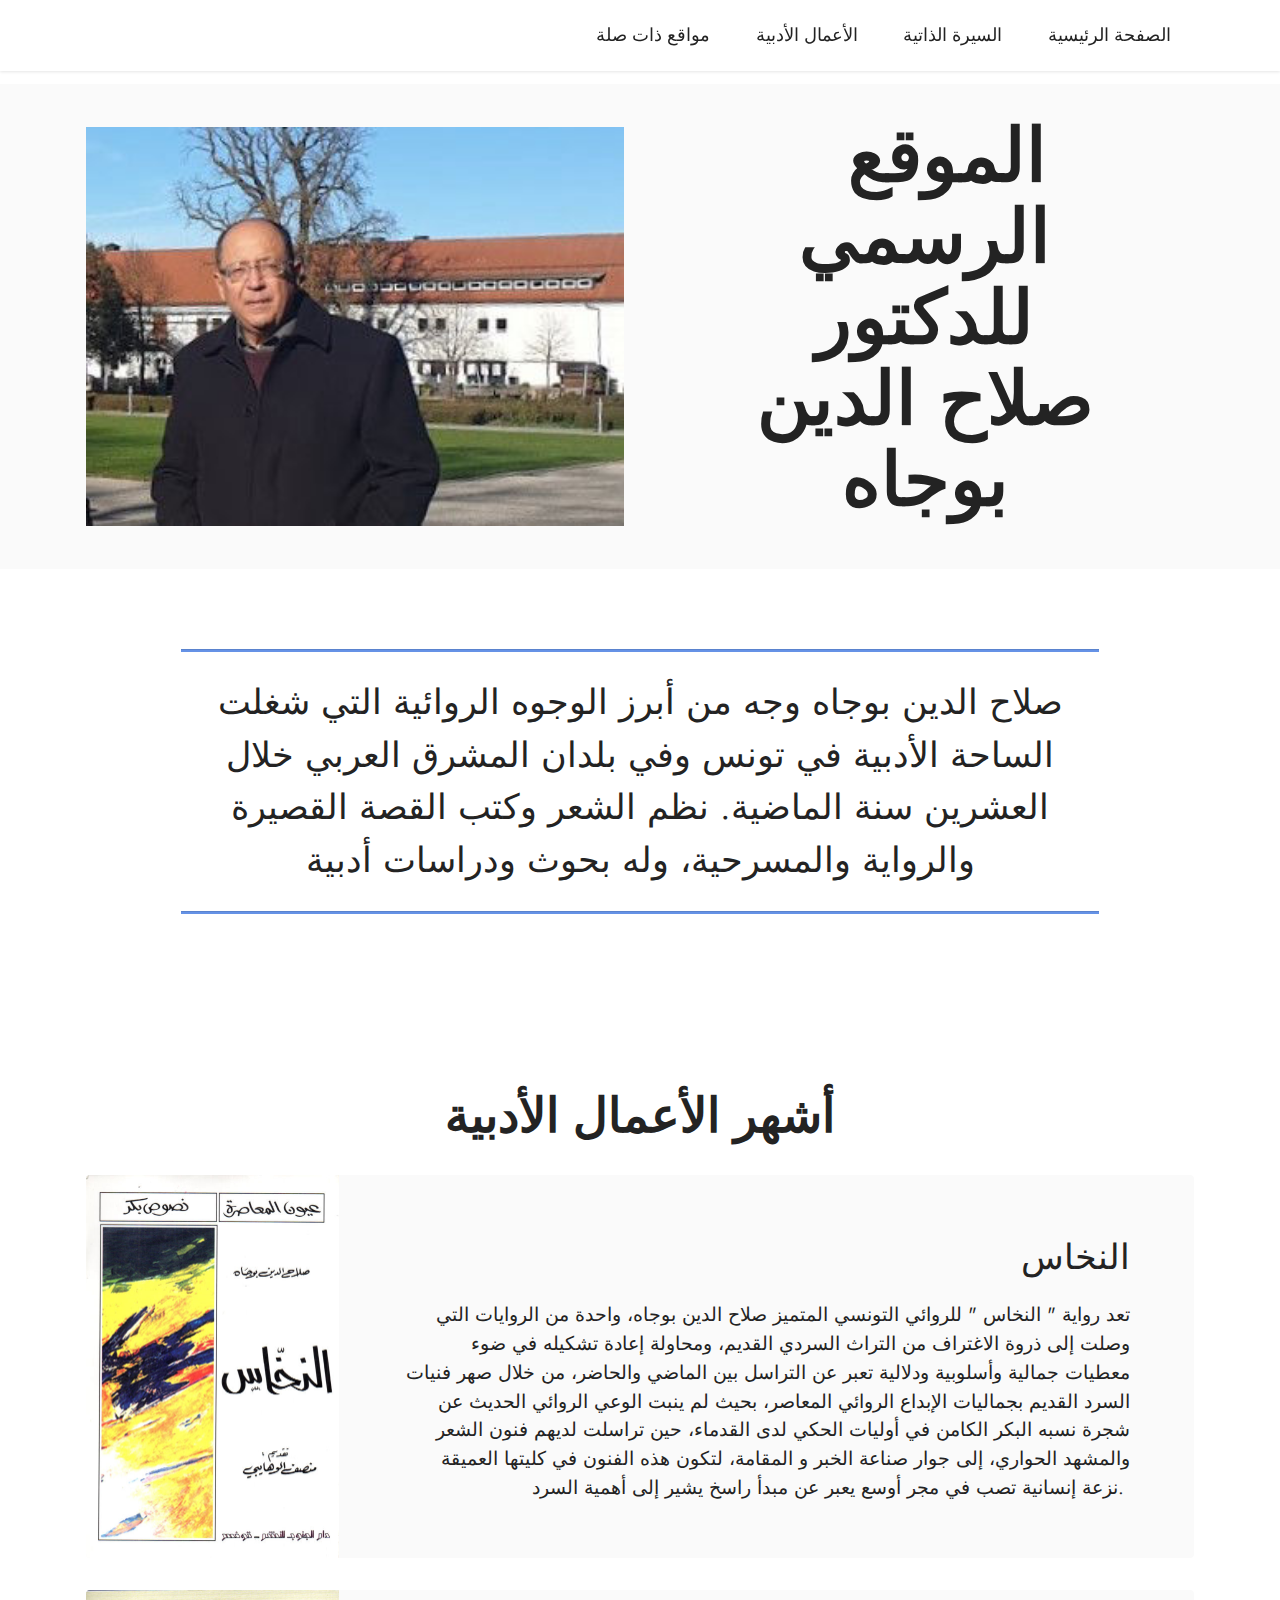
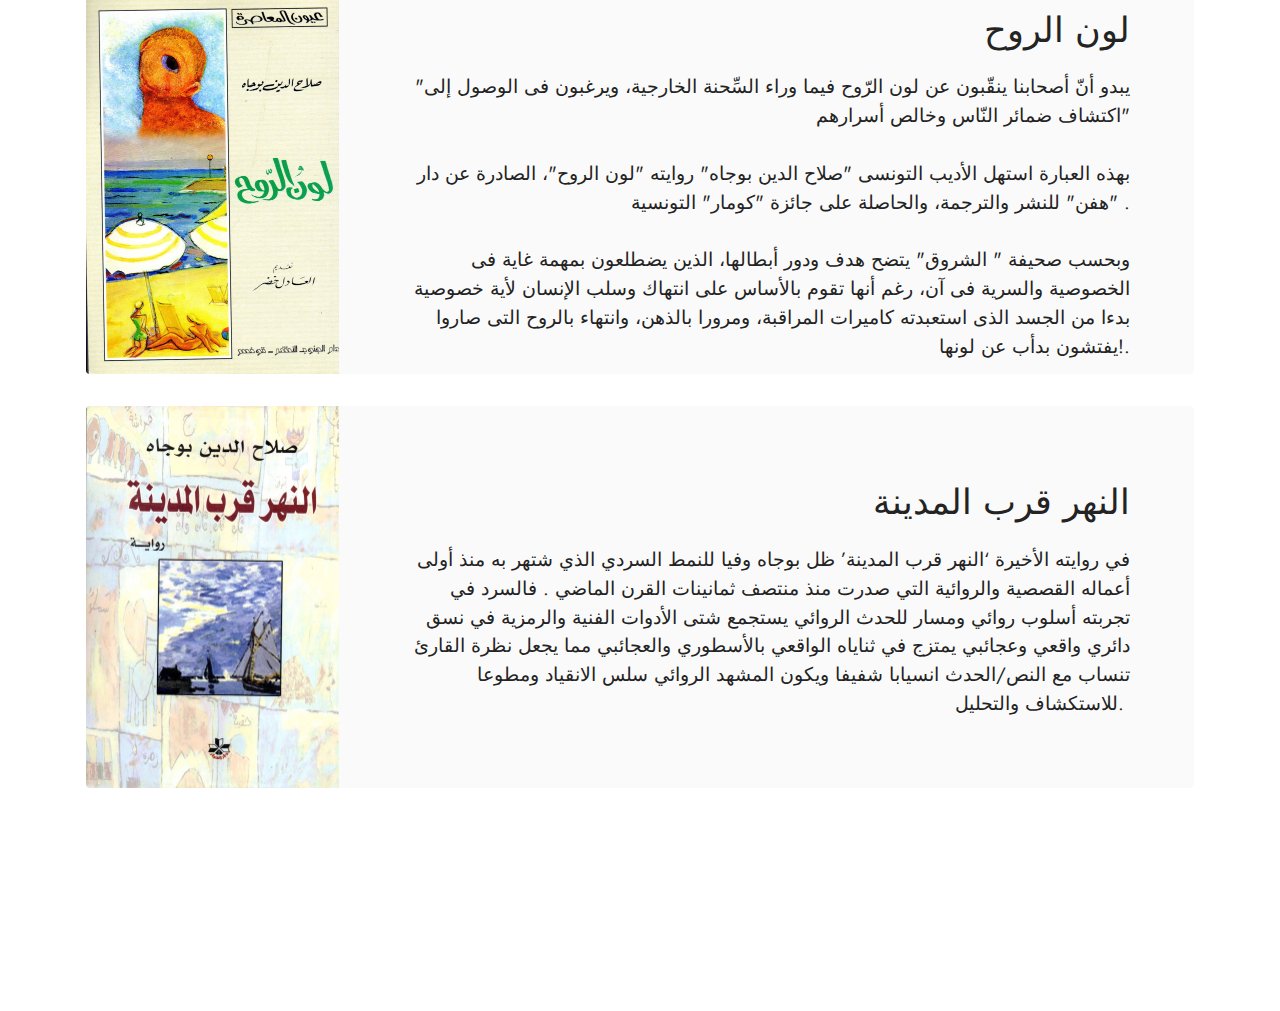
<file: index.html>
<!DOCTYPE html>
<html>
<head>
    <!-- Site made with Mobirise Website Builder v5.2.0, https://mobirise.com -->
    <meta charset="UTF-8">
    <meta http-equiv="X-UA-Compatible" content="IE=edge">
    <meta name="generator" content="Mobirise v5.2.0, mobirise.com">
    <meta name="viewport" content="width=device-width, initial-scale=1, minimum-scale=1">
    <link rel="shortcut icon" href="assets/images/favicon-128x128-1.png" type="image/x-icon">
    <meta name="description" content="  الموقع الرسمي للدكتور صلاح الدين بوجاه">


    <title>الصفحة الرئيسية</title>
    <link rel="stylesheet" href="assets/tether/tether.min.css">
    <link rel="stylesheet" href="assets/bootstrap/css/bootstrap.min.css">
    <link rel="stylesheet" href="assets/bootstrap/css/bootstrap-grid.min.css">
    <link rel="stylesheet" href="assets/bootstrap/css/bootstrap-reboot.min.css">
    <link rel="stylesheet" href="assets/dropdown/css/style.css">
    <link rel="stylesheet" href="assets/socicon/css/styles.css">
    <link rel="stylesheet" href="assets/theme/css/style.css">
    <link rel="preload" as="style" href="assets/mobirise/css/mbr-additional.css">
    <link rel="stylesheet" href="assets/mobirise/css/mbr-additional.css" type="text/css">


</head>
<body>

<!-- Analytics -->
الموقع الرسمي للدكتور صلاح الدين بوجاه
<!-- /Analytics -->


<section class="menu menu1 cid-shtUWyTBsb" once="menu" id="menu1-1h">


    <nav class="navbar navbar-dropdown navbar-fixed-top navbar-expand-lg">
        <div class="container">
            <div class="navbar-brand">


            </div>
            <button class="navbar-toggler" type="button" data-toggle="collapse" data-target="#navbarSupportedContent"
                    aria-controls="navbarNavAltMarkup" aria-expanded="false" aria-label="Toggle navigation">
                <div class="hamburger">
                    <span></span>
                    <span></span>
                    <span></span>
                    <span></span>
                </div>
            </button>
            <div class="collapse navbar-collapse" id="navbarSupportedContent">
                <ul class="navbar-nav nav-dropdown nav-right navbar-nav-top-padding" data-app-modern-menu="true">
                    <li class="nav-item"><a class="nav-link link text-black text-primary display-4" href="page3.html">مواقع
                        ذات صلة</a></li>
                    <li class="nav-item"><a class="nav-link link text-black text-primary display-4" href="page2.html">
                        الأعمال الأدبية</a></li>
                    <li class="nav-item"><a class="nav-link link text-black text-primary display-4" href="page1.html">
                        السيرة الذاتية</a></li>
                    <li class="nav-item"><a class="nav-link link text-black text-primary display-4" href="index.html">الصفحة
                        الرئيسية</a>
                    </li>
                </ul>


            </div>
        </div>
    </nav>
</section>

<section class="header11 cid-shqYLyXFjR" id="header11-1c">


    <div class="container">
        <div class="row justify-content-center">
            <div class="col-12 col-md-6 image-wrapper">
                <img class="w-100" src="assets/images/qsdd-326x242.jpg" alt="Mobirise">
            </div>
            <div class="col-12 col-md">
                <div class="text-wrapper text-center">
                    <h1 class="mbr-section-title mbr-fonts-style mb-3 display-1"><strong>&nbsp; الموقع الرسمي
                        للدكتور</strong><br><strong> صلاح الدين بوجاه</strong></h1>


                </div>
            </div>
        </div>
    </div>
</section>

<section class="content6 cid-shqYZQGbsS" id="content6-1d">

    <div class="container">
        <div class="row justify-content-center">
            <div class="col-md-12 col-lg-10">
                <hr class="line">
                <p class="mbr-text align-center mbr-fonts-style my-4 display-5">صلاح الدين بوجاه وجه من أبرز الوجوه
                    الروائية التي شغلت الساحة الأدبية في تونس وفي بلدان المشرق العربي خلال العشرين سنة الماضية. نظم
                    الشعر وكتب القصة القصيرة والرواية والمسرحية، وله بحوث ودراسات أدبية</p>
                <hr class="line">
            </div>
        </div>
    </div>
</section>

<section class="features10 cid-shqZforvI7" id="features11-1g">
    <!---->


    <div class="container">
        <div class="title">
            <h3 class="mbr-section-title mbr-fonts-style mb-4 display-2"><strong>أشهر الأعمال الأدبية</strong></h3>

        </div>
        <div class="card">
            <div class="card-wrapper">
                <div class="row align-items-center">
                    <div class="col-12 col-md-3">
                        <div class="image-wrapper">
                            <img src="assets/images/07-a-506x767.jpg" alt="Mobirise" title="">
                        </div>
                    </div>
                    <div class="col-12 col-md">
                        <div class="card-box">
                            <div class="row">
                                <div class="col-12">
                                    <div class="top-line">

                                        <p class="cost mbr-fonts-style display-5">النخاس</p>
                                    </div>
                                </div>
                                <div class="col-12">
                                    <div class="bottom-line">
                                        <p class="mbr-text mbr-fonts-style m-0 display-7">تعد رواية " النخاس " للروائي
                                            التونسي المتميز صلاح الدين بوجاه، واحدة من الروايات التي وصلت إلى ذروة
                                            الاغتراف من التراث السردي القديم، ومحاولة إعادة تشكيله في ضوء معطيات جمالية
                                            وأسلوبية ودلالية تعبر عن التراسل بين الماضي والحاضر، من خلال صهر فنيات السرد
                                            القديم بجماليات الإبداع الروائي المعاصر، بحيث لم ينبت الوعي الروائي الحديث
                                            عن شجرة نسبه البكر الكامن في أوليات الحكي لدى القدماء، حين تراسلت لديهم فنون
                                            الشعر والمشهد الحواري، إلى جوار صناعة الخبر و المقامة، لتكون هذه الفنون في
                                            كليتها العميقة نزعة إنسانية تصب في مجر أوسع يعبر عن مبدأ راسخ يشير إلى أهمية
                                            السرد.&nbsp;<br></p>
                                    </div>
                                </div>
                            </div>
                        </div>
                    </div>
                </div>
            </div>
        </div>
        <div class="card">
            <div class="card-wrapper">
                <div class="row align-items-center">
                    <div class="col-12 col-md-3">
                        <div class="image-wrapper">
                            <img src="assets/images/06-a-506x767.jpg" alt="Mobirise" title="">
                        </div>
                    </div>
                    <div class="col-12 col-md">
                        <div class="card-box">
                            <div class="row">
                                <div class="col-12">
                                    <div class="top-line">

                                        <p class="cost mbr-fonts-style display-5">&nbsp;لون الروح<br></p>
                                    </div>
                                </div>
                                <div class="col-12">
                                    <div class="bottom-line">
                                        <p class="mbr-text mbr-fonts-style m-0 display-7">"يبدو أنّ أصحابنا ينقّبون عن
                                            لون الرّوح فيما وراء السِّحنة الخارجية، ويرغبون فى الوصول إلى اكتشاف ضمائر
                                            النّاس وخالص أسرارهم"
                                            <br>
                                            <br>بهذه العبارة استهل الأديب التونسى "صلاح الدين بوجاه" روايته "لون الروح"،
                                            الصادرة عن دار "هفن" للنشر والترجمة، والحاصلة على جائزة "كومار" التونسية .
                                            <br>
                                            <br>وبحسب صحيفة " الشروق" يتضح هدف ودور أبطالها، الذين يضطلعون بمهمة غاية فى
                                            الخصوصية والسرية فى آن، رغم أنها تقوم بالأساس على انتهاك وسلب الإنسان لأية
                                            خصوصية بدءا من الجسد الذى استعبدته كاميرات المراقبة، ومرورا بالذهن، وانتهاء
                                            بالروح التى صاروا يفتشون بدأب عن لونها!.</p>
                                    </div>
                                </div>
                            </div>
                        </div>
                    </div>
                </div>
            </div>
        </div>
        <div class="card">
            <div class="card-wrapper">
                <div class="row align-items-center">
                    <div class="col-12 col-md-3">
                        <div class="image-wrapper">
                            <img src="assets/images/08-a-506x765.jpg" alt="Mobirise" title="">
                        </div>
                    </div>
                    <div class="col-12 col-md">
                        <div class="card-box">
                            <div class="row">
                                <div class="col-12">
                                    <div class="top-line">

                                        <p class="cost mbr-fonts-style display-5">النهر قرب المدينة</p>
                                    </div>
                                </div>
                                <div class="col-12">
                                    <div class="bottom-line">
                                        <p class="mbr-text mbr-fonts-style m-0 display-7">في روايته الأخيرة ‘النهر قرب
                                            المدينة’ ظل بوجاه وفيا للنمط السردي الذي شتهر به منذ أولى أعماله القصصية
                                            والروائية التي صدرت منذ منتصف ثمانينات القرن الماضي . فالسرد في تجربته أسلوب
                                            روائي ومسار للحدث الروائي يستجمع شتى الأدوات الفنية والرمزية في نسق دائري
                                            واقعي وعجائبي يمتزج في ثناياه الواقعي بالأسطوري والعجائبي مما يجعل نظرة
                                            القارئ تنساب مع النص/الحدث انسيابا شفيفا ويكون المشهد الروائي سلس الانقياد
                                            ومطوعا للاستكشاف والتحليل.&nbsp;<br></p>
                                    </div>
                                </div>
                            </div>
                        </div>
                    </div>
                </div>
            </div>
        </div>


    </div>
</section>

<section class="footer3 cid-shtX8EgC4X mbr-reveal" once="footers" id="footer3-1i">


    <div class="container">
        <div class="media-container-row align-center mbr-white">
            <div class="row row-links">
                <ul class="foot-menu">


                    <li class="foot-menu-item mbr-fonts-style display-7">الصفحة الرئيسية</li>
                    <li class="foot-menu-item mbr-fonts-style display-7">مواقع ذات صلة</li>
                    <li class="foot-menu-item mbr-fonts-style display-7">الأعمال الأدبية</li>
                    <li class="foot-menu-item mbr-fonts-style display-7">السيرة الذاتية</li>
                    <li class="foot-menu-item mbr-fonts-style display-7">السيرة الذاتية</li>
                </ul>
            </div>
            <div class="row social-row">
                <div class="social-list align-right pb-2">


                    <div class="soc-item">
                        <a href="index.html" target="_blank">
                            <span class="mbr-iconfont mbr-iconfont-social socicon-twitter socicon"></span>
                        </a>
                    </div>
                    <div class="soc-item">
                        <a href="index.html" target="_blank">
                            <span class="mbr-iconfont mbr-iconfont-social socicon-facebook socicon"></span>
                        </a>
                    </div>
                    <div class="soc-item">
                        <a href="index.html" target="_blank">
                            <span class="mbr-iconfont mbr-iconfont-social socicon-youtube socicon"></span>
                        </a>
                    </div>
                </div>
            </div>
            <div class="row row-copirayt">
                <p class="mbr-text mb-0 mbr-fonts-style mbr-white align-center display-7">
                    © Copyright&nbsp; 2020. All Rights Reserved.
                </p>
            </div>
        </div>
    </div>
</section>
<section
        style="display: none;">
    <a href="https://mobirise.site/b" style="color:#aaa;"></a></section>
<script src="assets/web/assets/jquery/jquery.min.js"></script>
<script src="assets/popper/popper.min.js"></script>
<script src="assets/tether/tether.min.js"></script>
<script src="assets/bootstrap/js/bootstrap.min.js"></script>
<script src="assets/smoothscroll/smooth-scroll.js"></script>
<script src="assets/dropdown/js/nav-dropdown.js"></script>
<script src="assets/dropdown/js/navbar-dropdown.js"></script>
<script src="assets/touchswipe/jquery.touch-swipe.min.js"></script>
<script src="assets/theme/js/script.js"></script>


</body>
</html>
</file>
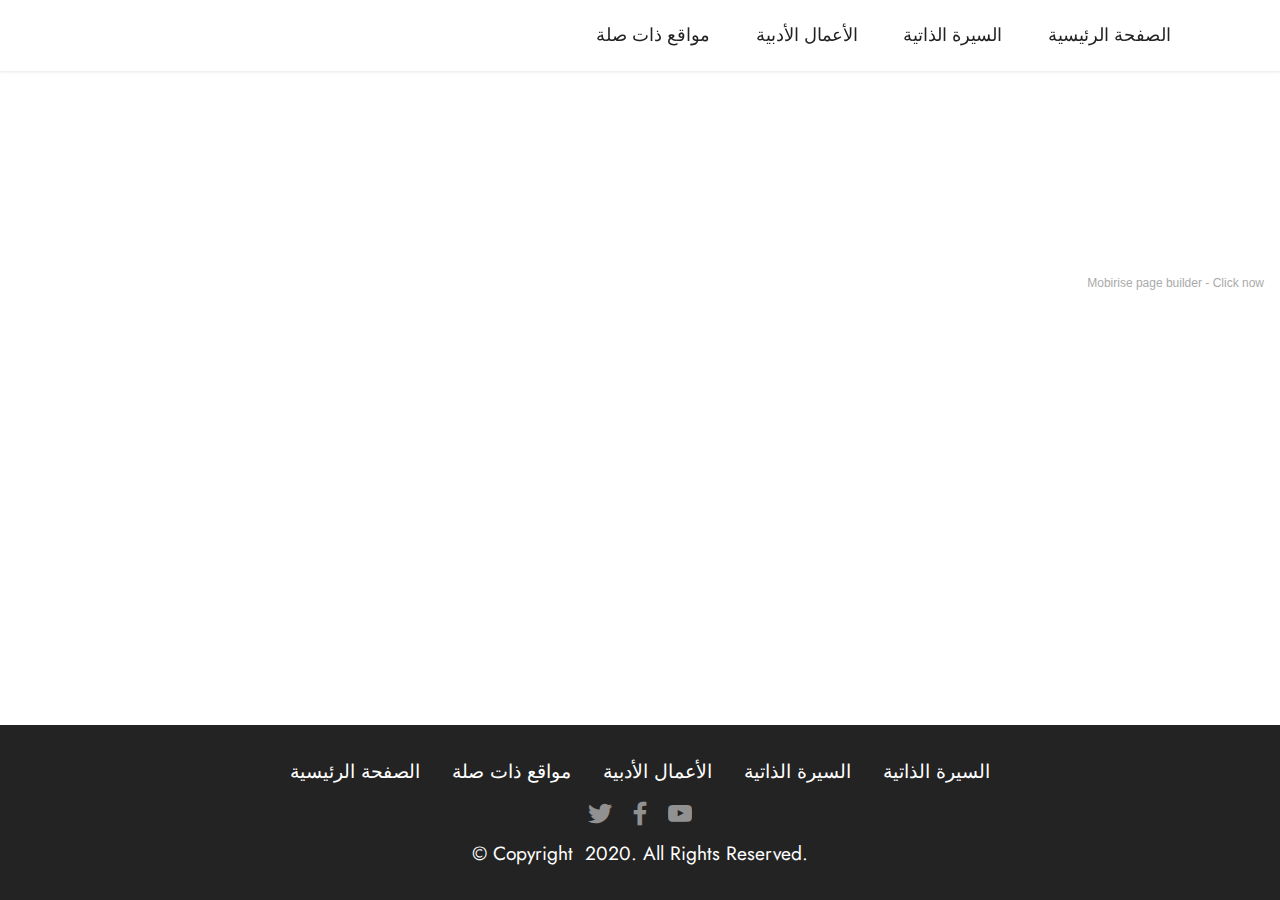
<file: associated.html>
<!DOCTYPE html>
<html  >
<head>
  <!-- Site made with Mobirise Website Builder v5.2.0, https://mobirise.com -->
  <meta charset="UTF-8">
  <meta http-equiv="X-UA-Compatible" content="IE=edge">
  <meta name="generator" content="Mobirise v5.2.0, mobirise.com">
  <meta name="twitter:card" content="summary_large_image"/>
  <meta name="twitter:image:src" content="assets/images/associated-meta.jpg">
  <meta property="og:image" content="assets/images/associated-meta.jpg">
  <meta name="twitter:title" content="مواقع ذات صلة">
  <meta name="viewport" content="width=device-width, initial-scale=1, minimum-scale=1">
  <link rel="shortcut icon" href="assets/images/favicon-128x128-1.png" type="image/x-icon">
  <meta name="description" content="">
  
  
  <title>مواقع ذات صلة</title>
  <link rel="stylesheet" href="assets/tether/tether.min.css">
  <link rel="stylesheet" href="assets/bootstrap/css/bootstrap.min.css">
  <link rel="stylesheet" href="assets/bootstrap/css/bootstrap-grid.min.css">
  <link rel="stylesheet" href="assets/bootstrap/css/bootstrap-reboot.min.css">
  <link rel="stylesheet" href="assets/dropdown/css/style.css">
  <link rel="stylesheet" href="assets/socicon/css/styles.css">
  <link rel="stylesheet" href="assets/theme/css/style.css">
  <link rel="preload" as="style" href="assets/mobirise/css/mbr-additional.css"><link rel="stylesheet" href="assets/mobirise/css/mbr-additional.css" type="text/css">
  
  
  
  
</head>
<body>

<!-- Analytics -->
  الموقع الرسمي للدكتور صلاح الدين بوجاه
<!-- /Analytics -->


  
  <section class="menu menu1 cid-shtUWyTBsb" once="menu" id="menu1-1o">
    

    <nav class="navbar navbar-dropdown navbar-fixed-top navbar-expand-lg">
        <div class="container">
            <div class="navbar-brand">
                
                
            </div>
            <button class="navbar-toggler" type="button" data-toggle="collapse" data-target="#navbarSupportedContent" aria-controls="navbarNavAltMarkup" aria-expanded="false" aria-label="Toggle navigation">
                <div class="hamburger">
                    <span></span>
                    <span></span>
                    <span></span>
                    <span></span>
                </div>
            </button>
            <div class="collapse navbar-collapse" id="navbarSupportedContent">
                <ul class="navbar-nav nav-dropdown nav-right navbar-nav-top-padding" data-app-modern-menu="true"><li class="nav-item"><a class="nav-link link text-black text-primary display-4" href="page3.html">مواقع ذات صلة</a></li><li class="nav-item"><a class="nav-link link text-black text-primary display-4" href="page2.html">
                            الأعمال الأدبية</a></li>
                    <li class="nav-item"><a class="nav-link link text-black text-primary display-4" href="page1.html">
                            السيرة الذاتية</a></li>
                    <li class="nav-item"><a class="nav-link link text-black text-primary display-4" href="index.html">الصفحة الرئيسية</a>
                    </li></ul>
                
                
            </div>
        </div>
    </nav>
</section>

<section class="footer3 cid-shtX8EgC4X mbr-reveal" once="footers" id="footer3-1p">

    

    

    <div class="container">
        <div class="media-container-row align-center mbr-white">
            <div class="row row-links">
                <ul class="foot-menu">
                    
                    
                    
                    
                    
                <li class="foot-menu-item mbr-fonts-style display-7">الصفحة الرئيسية</li><li class="foot-menu-item mbr-fonts-style display-7">مواقع ذات صلة</li><li class="foot-menu-item mbr-fonts-style display-7">الأعمال الأدبية</li><li class="foot-menu-item mbr-fonts-style display-7">السيرة الذاتية</li><li class="foot-menu-item mbr-fonts-style display-7">السيرة الذاتية</li></ul>
            </div>
            <div class="row social-row">
                <div class="social-list align-right pb-2">
                    
                    
                    
                    
                    
                    
                <div class="soc-item">
                        <a href="index.html" target="_blank">
                            <span class="mbr-iconfont mbr-iconfont-social socicon-twitter socicon"></span>
                        </a>
                    </div><div class="soc-item">
                        <a href="index.html" target="_blank">
                            <span class="mbr-iconfont mbr-iconfont-social socicon-facebook socicon"></span>
                        </a>
                    </div><div class="soc-item">
                        <a href="index.html" target="_blank">
                            <span class="mbr-iconfont mbr-iconfont-social socicon-youtube socicon"></span>
                        </a>
                    </div></div>
            </div>
            <div class="row row-copirayt">
                <p class="mbr-text mb-0 mbr-fonts-style mbr-white align-center display-7">
                    © Copyright&nbsp; 2020. All Rights Reserved.
                </p>
            </div>
        </div>
    </div>
</section><section style="background-color: #fff; font-family: -apple-system, BlinkMacSystemFont, 'Segoe UI', 'Roboto', 'Helvetica Neue', Arial, sans-serif; color:#aaa; font-size:12px; padding: 0; align-items: center; display: flex;"><a href="https://mobirise.site/k" style="flex: 1 1; height: 3rem; padding-left: 1rem;"></a><p style="flex: 0 0 auto; margin:0; padding-right:1rem;">Mobirise page builder - <a href="https://mobirise.site/o" style="color:#aaa;">Click now</a></p></section><script src="assets/web/assets/jquery/jquery.min.js"></script>  <script src="assets/popper/popper.min.js"></script>  <script src="assets/tether/tether.min.js"></script>  <script src="assets/bootstrap/js/bootstrap.min.js"></script>  <script src="assets/smoothscroll/smooth-scroll.js"></script>  <script src="assets/dropdown/js/nav-dropdown.js"></script>  <script src="assets/dropdown/js/navbar-dropdown.js"></script>  <script src="assets/touchswipe/jquery.touch-swipe.min.js"></script>  <script src="assets/theme/js/script.js"></script>  
  
  
</body>
</html>
</file>
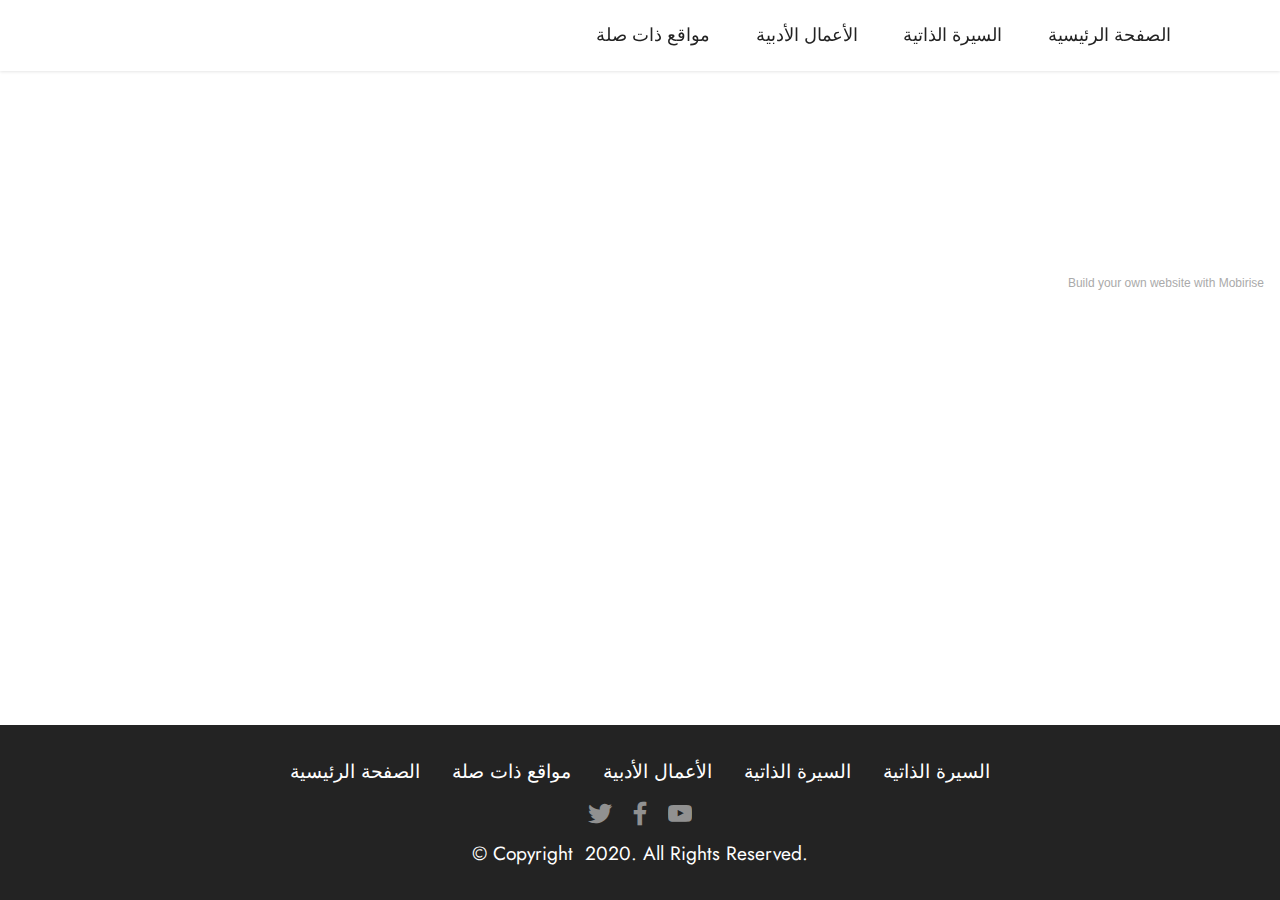
<file: books.html>
<!DOCTYPE html>
<html  >
<head>
  <!-- Site made with Mobirise Website Builder v5.2.0, https://mobirise.com -->
  <meta charset="UTF-8">
  <meta http-equiv="X-UA-Compatible" content="IE=edge">
  <meta name="generator" content="Mobirise v5.2.0, mobirise.com">
  <meta name="twitter:card" content="summary_large_image"/>
  <meta name="twitter:image:src" content="assets/images/books-meta.jpg">
  <meta property="og:image" content="assets/images/books-meta.jpg">
  <meta name="twitter:title" content="الأعمال الأدبية">
  <meta name="viewport" content="width=device-width, initial-scale=1, minimum-scale=1">
  <link rel="shortcut icon" href="assets/images/favicon-128x128-1.png" type="image/x-icon">
  <meta name="description" content="">
  
  
  <title>الأعمال الأدبية</title>
  <link rel="stylesheet" href="assets/tether/tether.min.css">
  <link rel="stylesheet" href="assets/bootstrap/css/bootstrap.min.css">
  <link rel="stylesheet" href="assets/bootstrap/css/bootstrap-grid.min.css">
  <link rel="stylesheet" href="assets/bootstrap/css/bootstrap-reboot.min.css">
  <link rel="stylesheet" href="assets/dropdown/css/style.css">
  <link rel="stylesheet" href="assets/socicon/css/styles.css">
  <link rel="stylesheet" href="assets/theme/css/style.css">
  <link rel="preload" as="style" href="assets/mobirise/css/mbr-additional.css"><link rel="stylesheet" href="assets/mobirise/css/mbr-additional.css" type="text/css">
  
  
  
  
</head>
<body>

<!-- Analytics -->
  الموقع الرسمي للدكتور صلاح الدين بوجاه
<!-- /Analytics -->


  
  <section class="menu menu1 cid-shtUWyTBsb" once="menu" id="menu1-1m">
    

    <nav class="navbar navbar-dropdown navbar-fixed-top navbar-expand-lg">
        <div class="container">
            <div class="navbar-brand">
                
                
            </div>
            <button class="navbar-toggler" type="button" data-toggle="collapse" data-target="#navbarSupportedContent" aria-controls="navbarNavAltMarkup" aria-expanded="false" aria-label="Toggle navigation">
                <div class="hamburger">
                    <span></span>
                    <span></span>
                    <span></span>
                    <span></span>
                </div>
            </button>
            <div class="collapse navbar-collapse" id="navbarSupportedContent">
                <ul class="navbar-nav nav-dropdown nav-right navbar-nav-top-padding" data-app-modern-menu="true"><li class="nav-item"><a class="nav-link link text-black text-primary display-4" href="page3.html">مواقع ذات صلة</a></li><li class="nav-item"><a class="nav-link link text-black text-primary display-4" href="page2.html">
                            الأعمال الأدبية</a></li>
                    <li class="nav-item"><a class="nav-link link text-black text-primary display-4" href="page1.html">
                            السيرة الذاتية</a></li>
                    <li class="nav-item"><a class="nav-link link text-black text-primary display-4" href="index.html">الصفحة الرئيسية</a>
                    </li></ul>
                
                
            </div>
        </div>
    </nav>
</section>

<section class="footer3 cid-shtX8EgC4X mbr-reveal" once="footers" id="footer3-1n">

    

    

    <div class="container">
        <div class="media-container-row align-center mbr-white">
            <div class="row row-links">
                <ul class="foot-menu">
                    
                    
                    
                    
                    
                <li class="foot-menu-item mbr-fonts-style display-7">الصفحة الرئيسية</li><li class="foot-menu-item mbr-fonts-style display-7">مواقع ذات صلة</li><li class="foot-menu-item mbr-fonts-style display-7">الأعمال الأدبية</li><li class="foot-menu-item mbr-fonts-style display-7">السيرة الذاتية</li><li class="foot-menu-item mbr-fonts-style display-7">السيرة الذاتية</li></ul>
            </div>
            <div class="row social-row">
                <div class="social-list align-right pb-2">
                    
                    
                    
                    
                    
                    
                <div class="soc-item">
                        <a href="index.html" target="_blank">
                            <span class="mbr-iconfont mbr-iconfont-social socicon-twitter socicon"></span>
                        </a>
                    </div><div class="soc-item">
                        <a href="index.html" target="_blank">
                            <span class="mbr-iconfont mbr-iconfont-social socicon-facebook socicon"></span>
                        </a>
                    </div><div class="soc-item">
                        <a href="index.html" target="_blank">
                            <span class="mbr-iconfont mbr-iconfont-social socicon-youtube socicon"></span>
                        </a>
                    </div></div>
            </div>
            <div class="row row-copirayt">
                <p class="mbr-text mb-0 mbr-fonts-style mbr-white align-center display-7">
                    © Copyright&nbsp; 2020. All Rights Reserved.
                </p>
            </div>
        </div>
    </div>
</section><section style="background-color: #fff; font-family: -apple-system, BlinkMacSystemFont, 'Segoe UI', 'Roboto', 'Helvetica Neue', Arial, sans-serif; color:#aaa; font-size:12px; padding: 0; align-items: center; display: flex;"><a href="https://mobirise.site/g" style="flex: 1 1; height: 3rem; padding-left: 1rem;"></a><p style="flex: 0 0 auto; margin:0; padding-right:1rem;">Build your own <a href="https://mobirise.site/y" style="color:#aaa;">website</a> with Mobirise</p></section><script src="assets/web/assets/jquery/jquery.min.js"></script>  <script src="assets/popper/popper.min.js"></script>  <script src="assets/tether/tether.min.js"></script>  <script src="assets/bootstrap/js/bootstrap.min.js"></script>  <script src="assets/smoothscroll/smooth-scroll.js"></script>  <script src="assets/dropdown/js/nav-dropdown.js"></script>  <script src="assets/dropdown/js/navbar-dropdown.js"></script>  <script src="assets/touchswipe/jquery.touch-swipe.min.js"></script>  <script src="assets/theme/js/script.js"></script>  
  
  
</body>
</html>
</file>
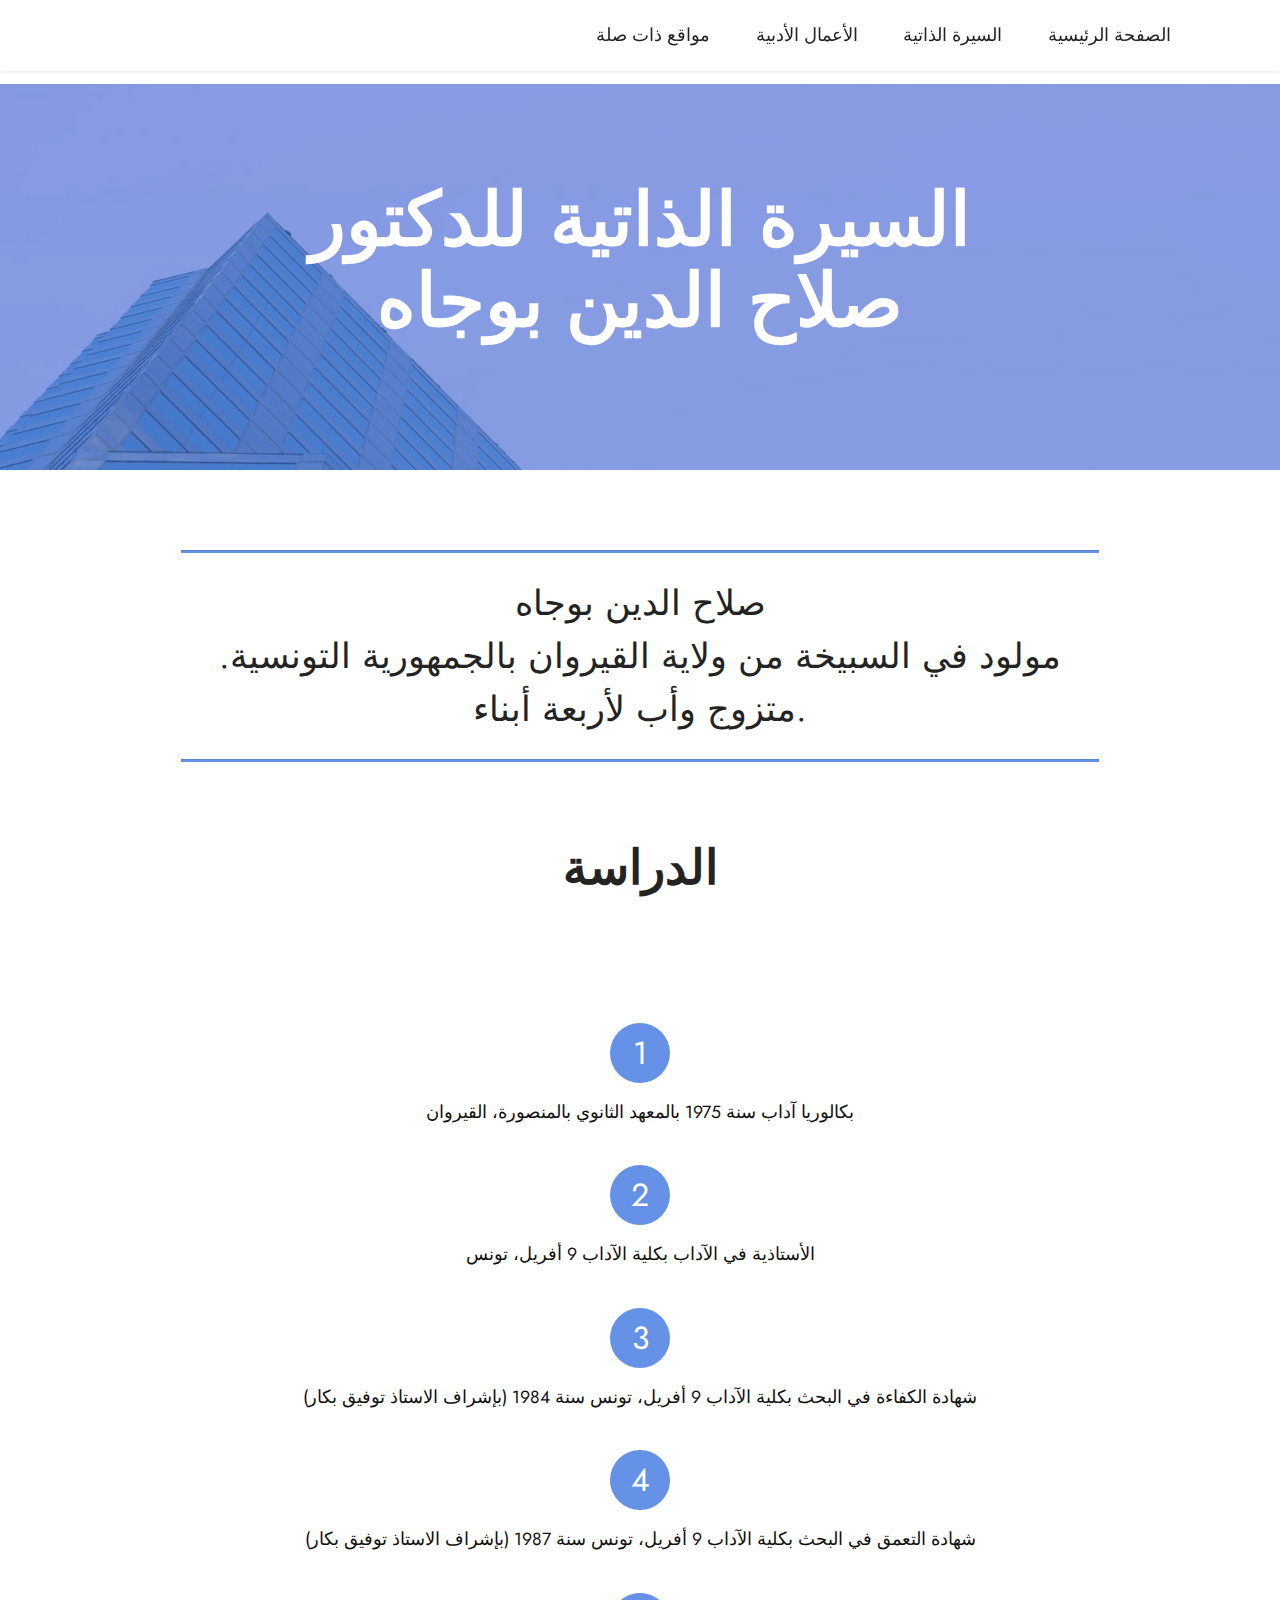
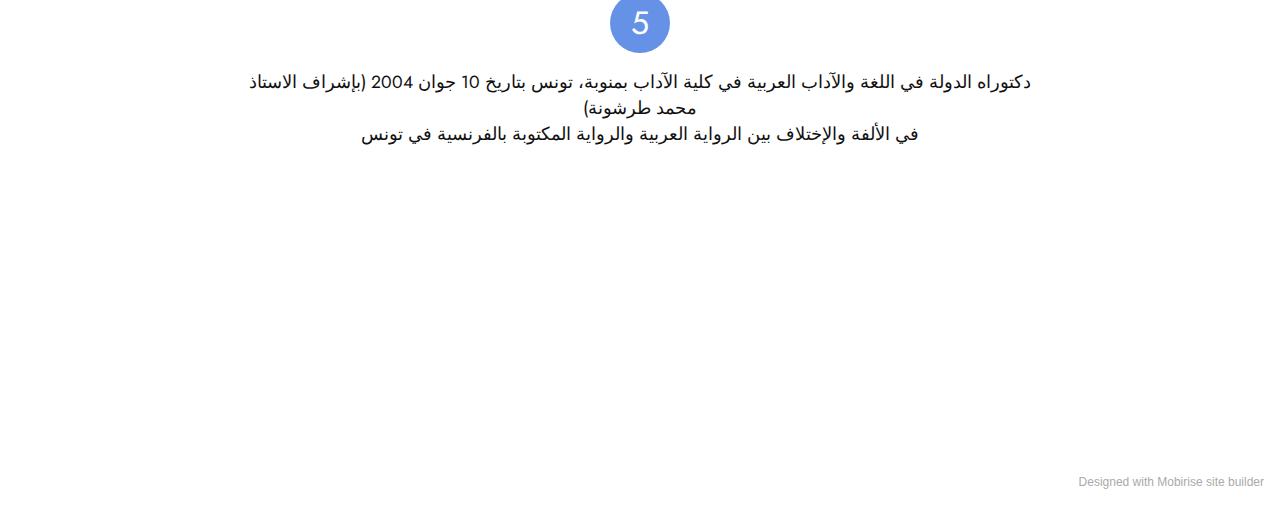
<file: cv.html>
<!DOCTYPE html>
<html  >
<head>
  <!-- Site made with Mobirise Website Builder v5.2.0, https://mobirise.com -->
  <meta charset="UTF-8">
  <meta http-equiv="X-UA-Compatible" content="IE=edge">
  <meta name="generator" content="Mobirise v5.2.0, mobirise.com">
  <meta name="twitter:card" content="summary_large_image"/>
  <meta name="twitter:image:src" content="assets/images/cv-meta.jpg">
  <meta property="og:image" content="assets/images/cv-meta.jpg">
  <meta name="twitter:title" content="السيرة الذاتية">
  <meta name="viewport" content="width=device-width, initial-scale=1, minimum-scale=1">
  <link rel="shortcut icon" href="assets/images/favicon-128x128-1.png" type="image/x-icon">
  <meta name="description" content="">
  
  
  <title>السيرة الذاتية</title>
  <link rel="stylesheet" href="assets/web/assets/mobirise-icons2/mobirise2.css">
  <link rel="stylesheet" href="assets/tether/tether.min.css">
  <link rel="stylesheet" href="assets/bootstrap/css/bootstrap.min.css">
  <link rel="stylesheet" href="assets/bootstrap/css/bootstrap-grid.min.css">
  <link rel="stylesheet" href="assets/bootstrap/css/bootstrap-reboot.min.css">
  <link rel="stylesheet" href="assets/dropdown/css/style.css">
  <link rel="stylesheet" href="assets/socicon/css/styles.css">
  <link rel="stylesheet" href="assets/theme/css/style.css">
  <link rel="preload" as="style" href="assets/mobirise/css/mbr-additional.css"><link rel="stylesheet" href="assets/mobirise/css/mbr-additional.css" type="text/css">
  
  
  
  
</head>
<body>

<!-- Analytics -->
  الموقع الرسمي للدكتور صلاح الدين بوجاه
<!-- /Analytics -->


  
  <section class="menu menu1 cid-shtUWyTBsb" once="menu" id="menu1-1k">
    

    <nav class="navbar navbar-dropdown navbar-fixed-top navbar-expand-lg">
        <div class="container">
            <div class="navbar-brand">
                
                
            </div>
            <button class="navbar-toggler" type="button" data-toggle="collapse" data-target="#navbarSupportedContent" aria-controls="navbarNavAltMarkup" aria-expanded="false" aria-label="Toggle navigation">
                <div class="hamburger">
                    <span></span>
                    <span></span>
                    <span></span>
                    <span></span>
                </div>
            </button>
            <div class="collapse navbar-collapse" id="navbarSupportedContent">
                <ul class="navbar-nav nav-dropdown nav-right navbar-nav-top-padding" data-app-modern-menu="true"><li class="nav-item"><a class="nav-link link text-black text-primary display-4" href="page3.html">مواقع ذات صلة</a></li><li class="nav-item"><a class="nav-link link text-black text-primary display-4" href="page2.html">
                            الأعمال الأدبية</a></li>
                    <li class="nav-item"><a class="nav-link link text-black text-primary display-4" href="page1.html">
                            السيرة الذاتية</a></li>
                    <li class="nav-item"><a class="nav-link link text-black text-primary display-4" href="index.html">الصفحة الرئيسية</a>
                    </li></ul>
                
                
            </div>
        </div>
    </nav>
</section>

<section class="info3 cid-shxo8hkUlv" id="info3-1q">

    

    <div class="mbr-overlay" style="opacity: 0.6; background-color: rgb(68, 121, 217);">
    </div>
    <div class="container">
        <div class="row justify-content-center">
            <div class="card col-12 col-lg-10">
                <div class="card-wrapper">
                    <div class="card-box align-center">
                        <h4 class="card-title mbr-fonts-style align-center mb-4 display-1"><strong>السيرة الذاتية للدكتور</strong><br><strong> صلاح الدين بوجاه</strong></h4>
                        
                        
                    </div>
                </div>
            </div>
        </div>
    </div>
</section>

<section class="content6 cid-shxJqGSVW5" id="content6-1t">
    
    <div class="container">
        <div class="row justify-content-center">
            <div class="col-md-12 col-lg-10">
                <hr class="line">
                <p class="mbr-text align-center mbr-fonts-style my-4 display-5">صلاح الدين بوجاه
<br>مولود في السبيخة من ولاية القيروان بالجمهورية التونسية. متزوج وأب لأربعة أبناء.</p>
                <hr class="line">
            </div>
        </div>
    </div>
</section>

<section class="content4 cid-shECvKmLMj" id="content4-1u">
    
    
    <div class="container">
        <div class="row justify-content-center">
            <div class="title col-md-12 col-lg-12">
                <h3 class="mbr-section-title mbr-fonts-style align-center mb-4 display-2">
                    <strong>الدراسة</strong>
                </h3>
                
                
            </div>
        </div>
    </div>
</section>

<section class="features20 cid-shxpApr0fg" id="features21-1s">

    
    
    <div class="container">
        <div class="row justify-content-center">
            
            <div class="col-12 col-md-9">
                <div class="item mbr-flex">
                    <div class="icon-wrap w-100">
                        <div class="icon-box">
                            <span class="step-number mbr-fonts-style display-5">1</span>
                        </div>
                    </div>
                    <div class="text-box">
                        
                        <h5 class="icon-text mbr-black mbr-fonts-style display-4">بكالوريا آداب سنة 1975 بالمعهد الثانوي بالمنصورة، القيروان
</h5>
                    </div>
                </div>
                <div class="item mbr-flex">
                    <div class="icon-wrap w-100">
                        <div class="icon-box">
                            <span class="step-number mbr-fonts-style display-5">2</span>
                        </div>
                    </div>
                    <div class="text-box">
                        
                        <h5 class="icon-text mbr-black mbr-fonts-style display-4">الأستاذية في الآداب بكلية الآداب 9 أفريل، تونس
</h5>
                    </div>
                </div>
                <div class="item mbr-flex">
                    <div class="icon-wrap w-100">
                        <div class="icon-box">
                            <span class="step-number mbr-fonts-style display-5">3</span>
                        </div>
                    </div>
                    <div class="text-box">
                        
                        <h5 class="icon-text mbr-black mbr-fonts-style display-4">شهادة الكفاءة في البحث بكلية الآداب 9 أفريل، تونس سنة 1984 (بإشراف الاستاذ توفيق بكار)
</h5>
                    </div>
                </div>
                <div class="item mbr-flex">
                    <div class="icon-wrap w-100">
                        <div class="icon-box">
                            <span class="step-number mbr-fonts-style display-5">4</span>
                        </div>
                    </div>
                    <div class="text-box">
                        
                        <h5 class="icon-text mbr-black mbr-fonts-style display-4">شهادة التعمق في البحث بكلية الآداب 9 أفريل، تونس سنة 1987 (بإشراف الاستاذ توفيق بكار)
</h5>
                    </div>
                </div>
                <div class="item mbr-flex last">
                    <div class="icon-wrap w-100">
                        <div class="icon-box">
                            <span class="step-number mbr-fonts-style display-5">5</span>
                        </div>
                    </div>
                    <div class="text-box">
                        
                        <h5 class="icon-text mbr-black mbr-fonts-style display-4">دكتوراه الدولة في اللغة والآداب العربية في كلية الآداب بمنوبة، تونس بتاريخ 10 جوان 2004 (بإشراف الاستاذ محمد طرشونة) 
<div>في الألفة والإختلاف بين الرواية العربية والرواية المكتوبة بالفرنسية في تونس
</div></h5>
                    </div>
                </div>
                
                
                
                
                
            </div>
        </div>
    </div>
</section>

<section class="footer3 cid-shtX8EgC4X mbr-reveal" once="footers" id="footer3-1l">

    

    

    <div class="container">
        <div class="media-container-row align-center mbr-white">
            <div class="row row-links">
                <ul class="foot-menu">
                    
                    
                    
                    
                    
                <li class="foot-menu-item mbr-fonts-style display-7">الصفحة الرئيسية</li><li class="foot-menu-item mbr-fonts-style display-7">مواقع ذات صلة</li><li class="foot-menu-item mbr-fonts-style display-7">الأعمال الأدبية</li><li class="foot-menu-item mbr-fonts-style display-7">السيرة الذاتية</li><li class="foot-menu-item mbr-fonts-style display-7">السيرة الذاتية</li></ul>
            </div>
            <div class="row social-row">
                <div class="social-list align-right pb-2">
                    
                    
                    
                    
                    
                    
                <div class="soc-item">
                        <a href="index.html" target="_blank">
                            <span class="mbr-iconfont mbr-iconfont-social socicon-twitter socicon"></span>
                        </a>
                    </div><div class="soc-item">
                        <a href="index.html" target="_blank">
                            <span class="mbr-iconfont mbr-iconfont-social socicon-facebook socicon"></span>
                        </a>
                    </div><div class="soc-item">
                        <a href="index.html" target="_blank">
                            <span class="mbr-iconfont mbr-iconfont-social socicon-youtube socicon"></span>
                        </a>
                    </div></div>
            </div>
            <div class="row row-copirayt">
                <p class="mbr-text mb-0 mbr-fonts-style mbr-white align-center display-7">
                    © Copyright&nbsp; 2020. All Rights Reserved.
                </p>
            </div>
        </div>
    </div>
</section><section style="background-color: #fff; font-family: -apple-system, BlinkMacSystemFont, 'Segoe UI', 'Roboto', 'Helvetica Neue', Arial, sans-serif; color:#aaa; font-size:12px; padding: 0; align-items: center; display: flex;"><a href="https://mobirise.site/x" style="flex: 1 1; height: 3rem; padding-left: 1rem;"></a><p style="flex: 0 0 auto; margin:0; padding-right:1rem;"><a href="https://mobirise.site/i" style="color:#aaa;">Designed with Mobirise</a> site builder</p></section><script src="assets/web/assets/jquery/jquery.min.js"></script>  <script src="assets/popper/popper.min.js"></script>  <script src="assets/tether/tether.min.js"></script>  <script src="assets/bootstrap/js/bootstrap.min.js"></script>  <script src="assets/smoothscroll/smooth-scroll.js"></script>  <script src="assets/dropdown/js/nav-dropdown.js"></script>  <script src="assets/dropdown/js/navbar-dropdown.js"></script>  <script src="assets/touchswipe/jquery.touch-swipe.min.js"></script>  <script src="assets/theme/js/script.js"></script>  
  
  
</body>
</html>
</file>
<file: assets/dropdown/css/style.css>
.navbar-dropdown {
  left: 0;
  padding: 0;
  position: absolute;
  right: 0;
  top: 0;
  transition: all 0.45s ease;
  z-index: 1030;
  background: #282828; }
  .navbar-dropdown .navbar-logo {
    margin-right: 0.8rem;
    transition: margin 0.3s ease-in-out;
    vertical-align: middle; }
    .navbar-dropdown .navbar-logo img {
      height: 3.125rem;
      transition: all 0.3s ease-in-out; }
    .navbar-dropdown .navbar-logo.mbr-iconfont {
      font-size: 3.125rem;
      line-height: 3.125rem; }
  .navbar-dropdown .navbar-caption {
    font-weight: 700;
    white-space: normal;
    vertical-align: -4px;
    line-height: 3.125rem !important; }
    .navbar-dropdown .navbar-caption, .navbar-dropdown .navbar-caption:hover {
      color: inherit;
      text-decoration: none; }
  .navbar-dropdown .mbr-iconfont + .navbar-caption {
    vertical-align: -1px; }
  .navbar-dropdown.navbar-fixed-top {
    position: fixed; }
  .navbar-dropdown .navbar-brand span {
    vertical-align: -4px; }
  .navbar-dropdown.bg-color.transparent {
    background: none; }
  .navbar-dropdown.navbar-short .navbar-brand {
    padding: 0.625rem 0; }
    .navbar-dropdown.navbar-short .navbar-brand span {
      vertical-align: -1px; }
  .navbar-dropdown.navbar-short .navbar-caption {
    line-height: 2.375rem !important;
    vertical-align: -2px; }
  .navbar-dropdown.navbar-short .navbar-logo {
    margin-right: 0.5rem; }
    .navbar-dropdown.navbar-short .navbar-logo img {
      height: 2.375rem; }
    .navbar-dropdown.navbar-short .navbar-logo.mbr-iconfont {
      font-size: 2.375rem;
      line-height: 2.375rem; }
  .navbar-dropdown.navbar-short .mbr-table-cell {
    height: 3.625rem; }
  .navbar-dropdown .navbar-close {
    left: 0.6875rem;
    position: fixed;
    top: 0.75rem;
    z-index: 1000; }
  .navbar-dropdown .hamburger-icon {
    content: "";
    display: inline-block;
    vertical-align: middle;
    width: 16px;
    -webkit-box-shadow: 0 -6px 0 1px #282828,0 0 0 1px #282828,0 6px 0 1px #282828;
    -moz-box-shadow: 0 -6px 0 1px #282828,0 0 0 1px #282828,0 6px 0 1px #282828;
    box-shadow: 0 -6px 0 1px #282828,0 0 0 1px #282828,0 6px 0 1px #282828; }

.dropdown-menu .dropdown-toggle[data-toggle="dropdown-submenu"]::after {
  border-bottom: 0.35em solid transparent;
  border-left: 0.35em solid;
  border-right: 0;
  border-top: 0.35em solid transparent;
  margin-left: 0.3rem; }

.dropdown-menu .dropdown-item:focus {
  outline: 0; }

.nav-dropdown {
  font-size: 0.75rem;
  font-weight: 500;
  height: auto !important; }
  .nav-dropdown .nav-btn {
    padding-left: 1rem; }
  .nav-dropdown .link {
    margin: .667em 1.667em;
    font-weight: 500;
    padding: 0;
    transition: color .2s ease-in-out; }
    .nav-dropdown .link.dropdown-toggle {
      margin-right: 2.583em; }
      .nav-dropdown .link.dropdown-toggle::after {
        margin-left: .25rem;
        border-top: 0.35em solid;
        border-right: 0.35em solid transparent;
        border-left: 0.35em solid transparent;
        border-bottom: 0; }
      .nav-dropdown .link.dropdown-toggle[aria-expanded="true"] {
        margin: 0;
        padding: 0.667em 3.263em  0.667em 1.667em; }
  .nav-dropdown .link::after,
  .nav-dropdown .dropdown-item::after {
    color: inherit; }
  .nav-dropdown .btn {
    font-size: 0.75rem;
    font-weight: 700;
    letter-spacing: 0;
    margin-bottom: 0;
    padding-left: 1.25rem;
    padding-right: 1.25rem; }
  .nav-dropdown .dropdown-menu {
    border-radius: 0;
    border: 0;
    left: 0;
    margin: 0;
    padding-bottom: 1.25rem;
    padding-top: 1.25rem;
    position: relative; }
  .nav-dropdown .dropdown-submenu {
    margin-left: 0.125rem;
    top: 0; }
  .nav-dropdown .dropdown-item {
    font-weight: 500;
    line-height: 2;
    padding: 0.3846em 4.615em 0.3846em 1.5385em;
    position: relative;
    transition: color .2s ease-in-out, background-color .2s ease-in-out; }
    .nav-dropdown .dropdown-item::after {
      margin-top: -0.3077em;
      position: absolute;
      right: 1.1538em;
      top: 50%; }
    .nav-dropdown .dropdown-item:focus, .nav-dropdown .dropdown-item:hover {
      background: none; }

@media (max-width: 767px) {
  .nav-dropdown.navbar-toggleable-sm {
    bottom: 0;
    display: none;
    left: 0;
    overflow-x: hidden;
    position: fixed;
    top: 0;
    transform: translateX(-100%);
    -ms-transform: translateX(-100%);
    -webkit-transform: translateX(-100%);
    width: 18.75rem;
    z-index: 999; } }
.nav-dropdown.navbar-toggleable-xl {
  bottom: 0;
  display: none;
  left: 0;
  overflow-x: hidden;
  position: fixed;
  top: 0;
  transform: translateX(-100%);
  -ms-transform: translateX(-100%);
  -webkit-transform: translateX(-100%);
  width: 18.75rem;
  z-index: 999; }

.nav-dropdown-sm {
  display: block !important;
  overflow-x: hidden;
  overflow: auto;
  padding-top: 3.875rem; }
  .nav-dropdown-sm::after {
    content: "";
    display: block;
    height: 3rem;
    width: 100%; }
  .nav-dropdown-sm.collapse.in ~ .navbar-close {
    display: block !important; }
  .nav-dropdown-sm.collapsing, .nav-dropdown-sm.collapse.in {
    transform: translateX(0);
    -ms-transform: translateX(0);
    -webkit-transform: translateX(0);
    transition: all 0.25s ease-out;
    -webkit-transition: all 0.25s ease-out;
    background: #282828; }
  .nav-dropdown-sm.collapsing[aria-expanded="false"] {
    transform: translateX(-100%);
    -ms-transform: translateX(-100%);
    -webkit-transform: translateX(-100%); }
  .nav-dropdown-sm .nav-item {
    display: block;
    margin-left: 0 !important;
    padding-left: 0; }
  .nav-dropdown-sm .link,
  .nav-dropdown-sm .dropdown-item {
    border-top: 1px dotted rgba(255, 255, 255, 0.1);
    font-size: 0.8125rem;
    line-height: 1.6;
    margin: 0 !important;
    padding: 0.875rem 2.4rem 0.875rem 1.5625rem !important;
    position: relative;
    white-space: normal; }
    .nav-dropdown-sm .link:focus, .nav-dropdown-sm .link:hover,
    .nav-dropdown-sm .dropdown-item:focus,
    .nav-dropdown-sm .dropdown-item:hover {
      background: rgba(0, 0, 0, 0.2) !important;
      color: #c0a375; }
  .nav-dropdown-sm .nav-btn {
    position: relative;
    padding: 1.5625rem 1.5625rem 0 1.5625rem; }
    .nav-dropdown-sm .nav-btn::before {
      border-top: 1px dotted rgba(255, 255, 255, 0.1);
      content: "";
      left: 0;
      position: absolute;
      top: 0;
      width: 100%; }
    .nav-dropdown-sm .nav-btn + .nav-btn {
      padding-top: 0.625rem; }
      .nav-dropdown-sm .nav-btn + .nav-btn::before {
        display: none; }
  .nav-dropdown-sm .btn {
    padding: 0.625rem 0; }
  .nav-dropdown-sm .dropdown-toggle[data-toggle="dropdown-submenu"]::after {
    margin-left: .25rem;
    border-top: 0.35em solid;
    border-right: 0.35em solid transparent;
    border-left: 0.35em solid transparent;
    border-bottom: 0; }
  .nav-dropdown-sm .dropdown-toggle[data-toggle="dropdown-submenu"][aria-expanded="true"]::after {
    border-top: 0;
    border-right: 0.35em solid transparent;
    border-left: 0.35em solid transparent;
    border-bottom: 0.35em solid; }
  .nav-dropdown-sm .dropdown-menu {
    margin: 0;
    padding: 0;
    position: relative;
    top: 0;
    left: 0;
    width: 100%;
    border: 0;
    float: none;
    border-radius: 0;
    background: none; }
  .nav-dropdown-sm .dropdown-submenu {
    left: 100%;
    margin-left: 0.125rem;
    margin-top: -1.25rem;
    top: 0; }

.navbar-toggleable-sm .nav-dropdown .dropdown-menu {
  position: absolute; }

.navbar-toggleable-sm .nav-dropdown .dropdown-submenu {
  left: 100%;
  margin-left: 0.125rem;
  margin-top: -1.25rem;
  top: 0; }

.navbar-toggleable-sm.opened .nav-dropdown .dropdown-menu {
  position: relative; }

.navbar-toggleable-sm.opened .nav-dropdown .dropdown-submenu {
  left: 0;
  margin-left: 00rem;
  margin-top: 0rem;
  top: 0; }

.is-builder .nav-dropdown.collapsing {
  transition: none !important; }

/*# sourceMappingURL=style.css.map */
</file>
<file: assets/socicon/css/styles.css>
@charset "UTF-8";

@font-face {
  font-family: 'Socicon';
  src:  url('../fonts/socicon.eot');
  src:  url('../fonts/socicon.eot?#iefix') format('embedded-opentype'),
    url('../fonts/socicon.woff2') format('woff2'),
    url('../fonts/socicon.ttf') format('truetype'),
    url('../fonts/socicon.woff') format('woff'),
    url('../fonts/socicon.svg#socicon') format('svg');
  font-weight: normal;
  font-style: normal;
}

[data-icon]:before {
  font-family: "socicon" !important;
  content: attr(data-icon);
  font-style: normal !important;
  font-weight: normal !important;
  font-variant: normal !important;
  text-transform: none !important;
  speak: none;
  line-height: 1;
  -webkit-font-smoothing: antialiased;
  -moz-osx-font-smoothing: grayscale;
}

[class^="socicon-"], [class*=" socicon-"] {
  /* use !important to prevent issues with browser extensions that change fonts */
  font-family: 'Socicon' !important;
  speak: none;
  font-style: normal;
  font-weight: normal;
  font-variant: normal;
  text-transform: none;
  line-height: 1;

  /* Better Font Rendering =========== */
  -webkit-font-smoothing: antialiased;
  -moz-osx-font-smoothing: grayscale;
}

.socicon-eitaa:before {
  content: "\e97c";
}
.socicon-soroush:before {
  content: "\e97d";
}
.socicon-bale:before {
  content: "\e97e";
}
.socicon-zazzle:before {
  content: "\e97b";
}
.socicon-society6:before {
  content: "\e97a";
}
.socicon-redbubble:before {
  content: "\e979";
}
.socicon-avvo:before {
  content: "\e978";
}
.socicon-stitcher:before {
  content: "\e977";
}
.socicon-googlehangouts:before {
  content: "\e974";
}
.socicon-dlive:before {
  content: "\e975";
}
.socicon-vsco:before {
  content: "\e976";
}
.socicon-flipboard:before {
  content: "\e973";
}
.socicon-ubuntu:before {
  content: "\e958";
}
.socicon-artstation:before {
  content: "\e959";
}
.socicon-invision:before {
  content: "\e95a";
}
.socicon-torial:before {
  content: "\e95b";
}
.socicon-collectorz:before {
  content: "\e95c";
}
.socicon-seenthis:before {
  content: "\e95d";
}
.socicon-googleplaymusic:before {
  content: "\e95e";
}
.socicon-debian:before {
  content: "\e95f";
}
.socicon-filmfreeway:before {
  content: "\e960";
}
.socicon-gnome:before {
  content: "\e961";
}
.socicon-itchio:before {
  content: "\e962";
}
.socicon-jamendo:before {
  content: "\e963";
}
.socicon-mix:before {
  content: "\e964";
}
.socicon-sharepoint:before {
  content: "\e965";
}
.socicon-tinder:before {
  content: "\e966";
}
.socicon-windguru:before {
  content: "\e967";
}
.socicon-cdbaby:before {
  content: "\e968";
}
.socicon-elementaryos:before {
  content: "\e969";
}
.socicon-stage32:before {
  content: "\e96a";
}
.socicon-tiktok:before {
  content: "\e96b";
}
.socicon-gitter:before {
  content: "\e96c";
}
.socicon-letterboxd:before {
  content: "\e96d";
}
.socicon-threema:before {
  content: "\e96e";
}
.socicon-splice:before {
  content: "\e96f";
}
.socicon-metapop:before {
  content: "\e970";
}
.socicon-naver:before {
  content: "\e971";
}
.socicon-remote:before {
  content: "\e972";
}
.socicon-internet:before {
  content: "\e957";
}
.socicon-moddb:before {
  content: "\e94b";
}
.socicon-indiedb:before {
  content: "\e94c";
}
.socicon-traxsource:before {
  content: "\e94d";
}
.socicon-gamefor:before {
  content: "\e94e";
}
.socicon-pixiv:before {
  content: "\e94f";
}
.socicon-myanimelist:before {
  content: "\e950";
}
.socicon-blackberry:before {
  content: "\e951";
}
.socicon-wickr:before {
  content: "\e952";
}
.socicon-spip:before {
  content: "\e953";
}
.socicon-napster:before {
  content: "\e954";
}
.socicon-beatport:before {
  content: "\e955";
}
.socicon-hackerone:before {
  content: "\e956";
}
.socicon-hackernews:before {
  content: "\e946";
}
.socicon-smashwords:before {
  content: "\e947";
}
.socicon-kobo:before {
  content: "\e948";
}
.socicon-bookbub:before {
  content: "\e949";
}
.socicon-mailru:before {
  content: "\e94a";
}
.socicon-gitlab:before {
  content: "\e945";
}
.socicon-instructables:before {
  content: "\e944";
}
.socicon-portfolio:before {
  content: "\e943";
}
.socicon-codered:before {
  content: "\e940";
}
.socicon-origin:before {
  content: "\e941";
}
.socicon-nextdoor:before {
  content: "\e942";
}
.socicon-udemy:before {
  content: "\e93f";
}
.socicon-livemaster:before {
  content: "\e93e";
}
.socicon-crunchbase:before {
  content: "\e93b";
}
.socicon-homefy:before {
  content: "\e93c";
}
.socicon-calendly:before {
  content: "\e93d";
}
.socicon-realtor:before {
  content: "\e90f";
}
.socicon-tidal:before {
  content: "\e910";
}
.socicon-qobuz:before {
  content: "\e911";
}
.socicon-natgeo:before {
  content: "\e912";
}
.socicon-mastodon:before {
  content: "\e913";
}
.socicon-unsplash:before {
  content: "\e914";
}
.socicon-homeadvisor:before {
  content: "\e915";
}
.socicon-angieslist:before {
  content: "\e916";
}
.socicon-codepen:before {
  content: "\e917";
}
.socicon-slack:before {
  content: "\e918";
}
.socicon-openaigym:before {
  content: "\e919";
}
.socicon-logmein:before {
  content: "\e91a";
}
.socicon-fiverr:before {
  content: "\e91b";
}
.socicon-gotomeeting:before {
  content: "\e91c";
}
.socicon-aliexpress:before {
  content: "\e91d";
}
.socicon-guru:before {
  content: "\e91e";
}
.socicon-appstore:before {
  content: "\e91f";
}
.socicon-homes:before {
  content: "\e920";
}
.socicon-zoom:before {
  content: "\e921";
}
.socicon-alibaba:before {
  content: "\e922";
}
.socicon-craigslist:before {
  content: "\e923";
}
.socicon-wix:before {
  content: "\e924";
}
.socicon-redfin:before {
  content: "\e925";
}
.socicon-googlecalendar:before {
  content: "\e926";
}
.socicon-shopify:before {
  content: "\e927";
}
.socicon-freelancer:before {
  content: "\e928";
}
.socicon-seedrs:before {
  content: "\e929";
}
.socicon-bing:before {
  content: "\e92a";
}
.socicon-doodle:before {
  content: "\e92b";
}
.socicon-bonanza:before {
  content: "\e92c";
}
.socicon-squarespace:before {
  content: "\e92d";
}
.socicon-toptal:before {
  content: "\e92e";
}
.socicon-gust:before {
  content: "\e92f";
}
.socicon-ask:before {
  content: "\e930";
}
.socicon-trulia:before {
  content: "\e931";
}
.socicon-loomly:before {
  content: "\e932";
}
.socicon-ghost:before {
  content: "\e933";
}
.socicon-upwork:before {
  content: "\e934";
}
.socicon-fundable:before {
  content: "\e935";
}
.socicon-booking:before {
  content: "\e936";
}
.socicon-googlemaps:before {
  content: "\e937";
}
.socicon-zillow:before {
  content: "\e938";
}
.socicon-niconico:before {
  content: "\e939";
}
.socicon-toneden:before {
  content: "\e93a";
}
.socicon-augment:before {
  content: "\e908";
}
.socicon-bitbucket:before {
  content: "\e909";
}
.socicon-fyuse:before {
  content: "\e90a";
}
.socicon-yt-gaming:before {
  content: "\e90b";
}
.socicon-sketchfab:before {
  content: "\e90c";
}
.socicon-mobcrush:before {
  content: "\e90d";
}
.socicon-microsoft:before {
  content: "\e90e";
}
.socicon-pandora:before {
  content: "\e907";
}
.socicon-messenger:before {
  content: "\e906";
}
.socicon-gamewisp:before {
  content: "\e905";
}
.socicon-bloglovin:before {
  content: "\e904";
}
.socicon-tunein:before {
  content: "\e903";
}
.socicon-gamejolt:before {
  content: "\e901";
}
.socicon-trello:before {
  content: "\e902";
}
.socicon-spreadshirt:before {
  content: "\e900";
}
.socicon-500px:before {
  content: "\e000";
}
.socicon-8tracks:before {
  content: "\e001";
}
.socicon-airbnb:before {
  content: "\e002";
}
.socicon-alliance:before {
  content: "\e003";
}
.socicon-amazon:before {
  content: "\e004";
}
.socicon-amplement:before {
  content: "\e005";
}
.socicon-android:before {
  content: "\e006";
}
.socicon-angellist:before {
  content: "\e007";
}
.socicon-apple:before {
  content: "\e008";
}
.socicon-appnet:before {
  content: "\e009";
}
.socicon-baidu:before {
  content: "\e00a";
}
.socicon-bandcamp:before {
  content: "\e00b";
}
.socicon-battlenet:before {
  content: "\e00c";
}
.socicon-mixer:before {
  content: "\e00d";
}
.socicon-bebee:before {
  content: "\e00e";
}
.socicon-bebo:before {
  content: "\e00f";
}
.socicon-behance:before {
  content: "\e010";
}
.socicon-blizzard:before {
  content: "\e011";
}
.socicon-blogger:before {
  content: "\e012";
}
.socicon-buffer:before {
  content: "\e013";
}
.socicon-chrome:before {
  content: "\e014";
}
.socicon-coderwall:before {
  content: "\e015";
}
.socicon-curse:before {
  content: "\e016";
}
.socicon-dailymotion:before {
  content: "\e017";
}
.socicon-deezer:before {
  content: "\e018";
}
.socicon-delicious:before {
  content: "\e019";
}
.socicon-deviantart:before {
  content: "\e01a";
}
.socicon-diablo:before {
  content: "\e01b";
}
.socicon-digg:before {
  content: "\e01c";
}
.socicon-discord:before {
  content: "\e01d";
}
.socicon-disqus:before {
  content: "\e01e";
}
.socicon-douban:before {
  content: "\e01f";
}
.socicon-draugiem:before {
  content: "\e020";
}
.socicon-dribbble:before {
  content: "\e021";
}
.socicon-drupal:before {
  content: "\e022";
}
.socicon-ebay:before {
  content: "\e023";
}
.socicon-ello:before {
  content: "\e024";
}
.socicon-endomodo:before {
  content: "\e025";
}
.socicon-envato:before {
  content: "\e026";
}
.socicon-etsy:before {
  content: "\e027";
}
.socicon-facebook:before {
  content: "\e028";
}
.socicon-feedburner:before {
  content: "\e029";
}
.socicon-filmweb:before {
  content: "\e02a";
}
.socicon-firefox:before {
  content: "\e02b";
}
.socicon-flattr:before {
  content: "\e02c";
}
.socicon-flickr:before {
  content: "\e02d";
}
.socicon-formulr:before {
  content: "\e02e";
}
.socicon-forrst:before {
  content: "\e02f";
}
.socicon-foursquare:before {
  content: "\e030";
}
.socicon-friendfeed:before {
  content: "\e031";
}
.socicon-github:before {
  content: "\e032";
}
.socicon-goodreads:before {
  content: "\e033";
}
.socicon-google:before {
  content: "\e034";
}
.socicon-googlescholar:before {
  content: "\e035";
}
.socicon-googlegroups:before {
  content: "\e036";
}
.socicon-googlephotos:before {
  content: "\e037";
}
.socicon-googleplus:before {
  content: "\e038";
}
.socicon-grooveshark:before {
  content: "\e039";
}
.socicon-hackerrank:before {
  content: "\e03a";
}
.socicon-hearthstone:before {
  content: "\e03b";
}
.socicon-hellocoton:before {
  content: "\e03c";
}
.socicon-heroes:before {
  content: "\e03d";
}
.socicon-smashcast:before {
  content: "\e03e";
}
.socicon-horde:before {
  content: "\e03f";
}
.socicon-houzz:before {
  content: "\e040";
}
.socicon-icq:before {
  content: "\e041";
}
.socicon-identica:before {
  content: "\e042";
}
.socicon-imdb:before {
  content: "\e043";
}
.socicon-instagram:before {
  content: "\e044";
}
.socicon-issuu:before {
  content: "\e045";
}
.socicon-istock:before {
  content: "\e046";
}
.socicon-itunes:before {
  content: "\e047";
}
.socicon-keybase:before {
  content: "\e048";
}
.socicon-lanyrd:before {
  content: "\e049";
}
.socicon-lastfm:before {
  content: "\e04a";
}
.socicon-line:before {
  content: "\e04b";
}
.socicon-linkedin:before {
  content: "\e04c";
}
.socicon-livejournal:before {
  content: "\e04d";
}
.socicon-lyft:before {
  content: "\e04e";
}
.socicon-macos:before {
  content: "\e04f";
}
.socicon-mail:before {
  content: "\e050";
}
.socicon-medium:before {
  content: "\e051";
}
.socicon-meetup:before {
  content: "\e052";
}
.socicon-mixcloud:before {
  content: "\e053";
}
.socicon-modelmayhem:before {
  content: "\e054";
}
.socicon-mumble:before {
  content: "\e055";
}
.socicon-myspace:before {
  content: "\e056";
}
.socicon-newsvine:before {
  content: "\e057";
}
.socicon-nintendo:before {
  content: "\e058";
}
.socicon-npm:before {
  content: "\e059";
}
.socicon-odnoklassniki:before {
  content: "\e05a";
}
.socicon-openid:before {
  content: "\e05b";
}
.socicon-opera:before {
  content: "\e05c";
}
.socicon-outlook:before {
  content: "\e05d";
}
.socicon-overwatch:before {
  content: "\e05e";
}
.socicon-patreon:before {
  content: "\e05f";
}
.socicon-paypal:before {
  content: "\e060";
}
.socicon-periscope:before {
  content: "\e061";
}
.socicon-persona:before {
  content: "\e062";
}
.socicon-pinterest:before {
  content: "\e063";
}
.socicon-play:before {
  content: "\e064";
}
.socicon-player:before {
  content: "\e065";
}
.socicon-playstation:before {
  content: "\e066";
}
.socicon-pocket:before {
  content: "\e067";
}
.socicon-qq:before {
  content: "\e068";
}
.socicon-quora:before {
  content: "\e069";
}
.socicon-raidcall:before {
  content: "\e06a";
}
.socicon-ravelry:before {
  content: "\e06b";
}
.socicon-reddit:before {
  content: "\e06c";
}
.socicon-renren:before {
  content: "\e06d";
}
.socicon-researchgate:before {
  content: "\e06e";
}
.socicon-residentadvisor:before {
  content: "\e06f";
}
.socicon-reverbnation:before {
  content: "\e070";
}
.socicon-rss:before {
  content: "\e071";
}
.socicon-sharethis:before {
  content: "\e072";
}
.socicon-skype:before {
  content: "\e073";
}
.socicon-slideshare:before {
  content: "\e074";
}
.socicon-smugmug:before {
  content: "\e075";
}
.socicon-snapchat:before {
  content: "\e076";
}
.socicon-songkick:before {
  content: "\e077";
}
.socicon-soundcloud:before {
  content: "\e078";
}
.socicon-spotify:before {
  content: "\e079";
}
.socicon-stackexchange:before {
  content: "\e07a";
}
.socicon-stackoverflow:before {
  content: "\e07b";
}
.socicon-starcraft:before {
  content: "\e07c";
}
.socicon-stayfriends:before {
  content: "\e07d";
}
.socicon-steam:before {
  content: "\e07e";
}
.socicon-storehouse:before {
  content: "\e07f";
}
.socicon-strava:before {
  content: "\e080";
}
.socicon-streamjar:before {
  content: "\e081";
}
.socicon-stumbleupon:before {
  content: "\e082";
}
.socicon-swarm:before {
  content: "\e083";
}
.socicon-teamspeak:before {
  content: "\e084";
}
.socicon-teamviewer:before {
  content: "\e085";
}
.socicon-technorati:before {
  content: "\e086";
}
.socicon-telegram:before {
  content: "\e087";
}
.socicon-tripadvisor:before {
  content: "\e088";
}
.socicon-tripit:before {
  content: "\e089";
}
.socicon-triplej:before {
  content: "\e08a";
}
.socicon-tumblr:before {
  content: "\e08b";
}
.socicon-twitch:before {
  content: "\e08c";
}
.socicon-twitter:before {
  content: "\e08d";
}
.socicon-uber:before {
  content: "\e08e";
}
.socicon-ventrilo:before {
  content: "\e08f";
}
.socicon-viadeo:before {
  content: "\e090";
}
.socicon-viber:before {
  content: "\e091";
}
.socicon-viewbug:before {
  content: "\e092";
}
.socicon-vimeo:before {
  content: "\e093";
}
.socicon-vine:before {
  content: "\e094";
}
.socicon-vkontakte:before {
  content: "\e095";
}
.socicon-warcraft:before {
  content: "\e096";
}
.socicon-wechat:before {
  content: "\e097";
}
.socicon-weibo:before {
  content: "\e098";
}
.socicon-whatsapp:before {
  content: "\e099";
}
.socicon-wikipedia:before {
  content: "\e09a";
}
.socicon-windows:before {
  content: "\e09b";
}
.socicon-wordpress:before {
  content: "\e09c";
}
.socicon-wykop:before {
  content: "\e09d";
}
.socicon-xbox:before {
  content: "\e09e";
}
.socicon-xing:before {
  content: "\e09f";
}
.socicon-yahoo:before {
  content: "\e0a0";
}
.socicon-yammer:before {
  content: "\e0a1";
}
.socicon-yandex:before {
  content: "\e0a2";
}
.socicon-yelp:before {
  content: "\e0a3";
}
.socicon-younow:before {
  content: "\e0a4";
}
.socicon-youtube:before {
  content: "\e0a5";
}
.socicon-zapier:before {
  content: "\e0a6";
}
.socicon-zerply:before {
  content: "\e0a7";
}
.socicon-zomato:before {
  content: "\e0a8";
}
.socicon-zynga:before {
  content: "\e0a9";
}
</file>
<file: assets/theme/css/style.css>
section {
  background-color: #ffffff;
}

body {
  font-style: normal;
  line-height: 1.5;
  font-weight: 400;
  color: #232323;
  position: relative;
}

section,
.container,
.container-fluid {
  position: relative;
  word-wrap: break-word;
}

a.mbr-iconfont:hover {
  text-decoration: none;
}

.article .lead p,
.article .lead ul,
.article .lead ol,
.article .lead pre,
.article .lead blockquote {
  margin-bottom: 0;
}

a {
  font-style: normal;
  font-weight: 400;
  cursor: pointer;
}

a, a:hover {
  text-decoration: none;
}

.mbr-section-title {
  font-style: normal;
  line-height: 1.3;
}

.mbr-section-subtitle {
  line-height: 1.3;
}

.mbr-text {
  font-style: normal;
  line-height: 1.7;
}

h1,
h2,
h3,
h4,
h5,
h6,
.display-1,
.display-2,
.display-4,
.display-5,
.display-7,
span,
p,
a {
  line-height: 1;
  word-break: break-word;
  word-wrap: break-word;
  font-weight: 400;
}

b,
strong {
  font-weight: bold;
}

input:-webkit-autofill, input:-webkit-autofill:hover, input:-webkit-autofill:focus, input:-webkit-autofill:active {
  -webkit-transition-delay: 9999s;
          transition-delay: 9999s;
  -webkit-transition-property: background-color, color;
  transition-property: background-color, color;
}

textarea[type="hidden"] {
  display: none;
}

section {
  background-position: 50% 50%;
  background-repeat: no-repeat;
  background-size: cover;
}

section .mbr-background-video,
section .mbr-background-video-preview {
  position: absolute;
  bottom: 0;
  left: 0;
  right: 0;
  top: 0;
}

.hidden {
  visibility: hidden;
}

.mbr-z-index20 {
  z-index: 20;
}

/*! Base colors */
.mbr-white {
  color: #ffffff;
}

.mbr-black {
  color: #111111;
}

.mbr-bg-white {
  background-color: #ffffff;
}

.mbr-bg-black {
  background-color: #000000;
}

/*! Text-aligns */
.align-left {
  text-align: left;
}

.align-center {
  text-align: center;
}

.align-right {
  text-align: right;
}

/*! Font-weight  */
.mbr-light {
  font-weight: 300;
}

.mbr-regular {
  font-weight: 400;
}

.mbr-semibold {
  font-weight: 500;
}

.mbr-bold {
  font-weight: 700;
}

/*! Media  */
.media-content {
  -ms-flex-preferred-size: 100%;
      flex-basis: 100%;
}

.media-container-row {
  display: -webkit-box;
  display: -ms-flexbox;
  display: flex;
  -webkit-box-orient: horizontal;
  -webkit-box-direction: normal;
      -ms-flex-direction: row;
          flex-direction: row;
  -ms-flex-wrap: wrap;
      flex-wrap: wrap;
  -webkit-box-pack: center;
      -ms-flex-pack: center;
          justify-content: center;
  -ms-flex-line-pack: center;
      align-content: center;
  -webkit-box-align: start;
      -ms-flex-align: start;
          align-items: start;
}

.media-container-row .media-size-item {
  width: 400px;
}

.media-container-column {
  display: -webkit-box;
  display: -ms-flexbox;
  display: flex;
  -webkit-box-orient: vertical;
  -webkit-box-direction: normal;
      -ms-flex-direction: column;
          flex-direction: column;
  -ms-flex-wrap: wrap;
      flex-wrap: wrap;
  -webkit-box-pack: center;
      -ms-flex-pack: center;
          justify-content: center;
  -ms-flex-line-pack: center;
      align-content: center;
  -webkit-box-align: stretch;
      -ms-flex-align: stretch;
          align-items: stretch;
}

.media-container-column > * {
  width: 100%;
}

@media (min-width: 992px) {
  .media-container-row {
    -ms-flex-wrap: nowrap;
        flex-wrap: nowrap;
  }
}

figure {
  margin-bottom: 0;
  overflow: hidden;
}

figure[mbr-media-size] {
  -webkit-transition: width 0.1s;
  transition: width 0.1s;
}

img,
iframe {
  display: block;
  width: 100%;
}

.card {
  background-color: transparent;
  border: none;
}

.card-box {
  width: 100%;
}

.card-img {
  text-align: center;
  -ms-flex-negative: 0;
      flex-shrink: 0;
  -webkit-flex-shrink: 0;
}

.media {
  max-width: 100%;
  margin: 0 auto;
}

.mbr-figure {
  -ms-flex-item-align: center;
      -ms-grid-row-align: center;
      align-self: center;
}

.media-container > div {
  max-width: 100%;
}

.mbr-figure img,
.card-img img {
  width: 100%;
}

@media (max-width: 991px) {
  .media-size-item {
    width: auto !important;
  }
  .media {
    width: auto;
  }
  .mbr-figure {
    width: 100% !important;
  }
}

/*! Buttons */
.mbr-section-btn {
  margin-left: -0.6rem;
  margin-right: -0.6rem;
  font-size: 0;
}

.btn {
  font-weight: 600;
  border-width: 1px;
  font-style: normal;
  margin: 0.6rem 0.6rem;
  white-space: normal;
  -webkit-transition: all 0.2s ease-in-out;
  transition: all 0.2s ease-in-out;
  display: -webkit-inline-box;
  display: -ms-inline-flexbox;
  display: inline-flex;
  -webkit-box-align: center;
      -ms-flex-align: center;
          align-items: center;
  -webkit-box-pack: center;
      -ms-flex-pack: center;
          justify-content: center;
  word-break: break-word;
}

.btn-sm {
  font-weight: 600;
  letter-spacing: 0px;
  -webkit-transition: all 0.3s ease-in-out;
  transition: all 0.3s ease-in-out;
}

.btn-md {
  font-weight: 600;
  letter-spacing: 0px;
  -webkit-transition: all 0.3s ease-in-out;
  transition: all 0.3s ease-in-out;
}

.btn-lg {
  font-weight: 600;
  letter-spacing: 0px;
  -webkit-transition: all 0.3s ease-in-out;
  transition: all 0.3s ease-in-out;
}

.btn-form {
  margin: 0;
}

.btn-form:hover {
  cursor: pointer;
}

nav .mbr-section-btn {
  margin-left: 0rem;
  margin-right: 0rem;
}

/*! Btn icon margin */
.btn .mbr-iconfont,
.btn.btn-sm .mbr-iconfont {
  -webkit-box-ordinal-group: 2;
      -ms-flex-order: 1;
          order: 1;
  cursor: pointer;
  margin-left: 0.5rem;
  vertical-align: sub;
}

.btn.btn-md .mbr-iconfont,
.btn.btn-md .mbr-iconfont {
  margin-left: 0.8rem;
}

.mbr-regular {
  font-weight: 400;
}

.mbr-semibold {
  font-weight: 500;
}

.mbr-bold {
  font-weight: 700;
}

[type="submit"] {
  -webkit-appearance: none;
}

/*! Full-screen */
.mbr-fullscreen .mbr-overlay {
  min-height: 100vh;
}

.mbr-fullscreen {
  display: -webkit-box;
  display: -ms-flexbox;
  display: flex;
  display: -moz-flex;
  display: -ms-flex;
  display: -o-flex;
  -webkit-box-align: center;
      -ms-flex-align: center;
          align-items: center;
  min-height: 100vh;
  padding-top: 3rem;
  padding-bottom: 3rem;
}

/*! Map */
.map {
  height: 25rem;
  position: relative;
}

.map iframe {
  width: 100%;
  height: 100%;
}

/*! Scroll to top arrow */
.mbr-arrow-up {
  bottom: 25px;
  right: 90px;
  position: fixed;
  text-align: right;
  z-index: 5000;
  color: #ffffff;
  font-size: 22px;
}

.mbr-arrow-up a {
  background: rgba(0, 0, 0, 0.2);
  border-radius: 50%;
  color: #fff;
  display: inline-block;
  height: 60px;
  width: 60px;
  border: 2px solid #fff;
  outline-style: none !important;
  position: relative;
  text-decoration: none;
  -webkit-transition: all 0.3s ease-in-out;
  transition: all 0.3s ease-in-out;
  cursor: pointer;
  text-align: center;
}

.mbr-arrow-up a:hover {
  background-color: rgba(0, 0, 0, 0.4);
}

.mbr-arrow-up a i {
  line-height: 60px;
}

.mbr-arrow-up-icon {
  display: block;
  color: #fff;
}

.mbr-arrow-up-icon::before {
  content: "\203a";
  display: inline-block;
  font-family: serif;
  font-size: 22px;
  line-height: 1;
  font-style: normal;
  position: relative;
  top: 6px;
  left: -4px;
  -webkit-transform: rotate(-90deg);
          transform: rotate(-90deg);
}

/*! Arrow Down */
.mbr-arrow {
  position: absolute;
  bottom: 45px;
  left: 50%;
  width: 60px;
  height: 60px;
  cursor: pointer;
  background-color: rgba(80, 80, 80, 0.5);
  border-radius: 50%;
  -webkit-transform: translateX(-50%);
          transform: translateX(-50%);
}

@media (max-width: 767px) {
  .mbr-arrow {
    display: none;
  }
}

.mbr-arrow > a {
  display: inline-block;
  text-decoration: none;
  outline-style: none;
  -webkit-animation: arrowdown 1.7s ease-in-out infinite;
          animation: arrowdown 1.7s ease-in-out infinite;
  color: #ffffff;
}

.mbr-arrow > a > i {
  position: absolute;
  top: -2px;
  left: 15px;
  font-size: 2rem;
}

#scrollToTop a i::before {
  content: "";
  position: absolute;
  display: block;
  border-bottom: 2.5px solid #fff;
  border-left: 2.5px solid #fff;
  width: 27.8%;
  height: 27.8%;
  left: 50%;
  top: 50%;
  -webkit-transform: rotate(135deg);
  transform: translateY(-30%) translateX(-50%) rotate(135deg);
}

@keyframes arrowdown {
  0% {
    -webkit-transform: translateY(0px);
            transform: translateY(0px);
  }
  50% {
    -webkit-transform: translateY(-5px);
            transform: translateY(-5px);
  }
  100% {
    -webkit-transform: translateY(0px);
            transform: translateY(0px);
  }
}

@-webkit-keyframes arrowdown {
  0% {
    -webkit-transform: translateY(0px);
            transform: translateY(0px);
  }
  50% {
    -webkit-transform: translateY(-5px);
            transform: translateY(-5px);
  }
  100% {
    -webkit-transform: translateY(0px);
            transform: translateY(0px);
  }
}

@media (max-width: 500px) {
  .mbr-arrow-up {
    left: 50%;
    right: auto;
  }
}

/*Gradients animation*/
@keyframes gradient-animation {
  from {
    background-position: 0% 100%;
    -webkit-animation-timing-function: ease-in-out;
            animation-timing-function: ease-in-out;
  }
  to {
    background-position: 100% 0%;
    -webkit-animation-timing-function: ease-in-out;
            animation-timing-function: ease-in-out;
  }
}

@-webkit-keyframes gradient-animation {
  from {
    background-position: 0% 100%;
    -webkit-animation-timing-function: ease-in-out;
            animation-timing-function: ease-in-out;
  }
  to {
    background-position: 100% 0%;
    -webkit-animation-timing-function: ease-in-out;
            animation-timing-function: ease-in-out;
  }
}

.bg-gradient {
  background-size: 200% 200%;
  animation: gradient-animation 5s infinite alternate;
  -webkit-animation: gradient-animation 5s infinite alternate;
}

.menu .navbar-brand {
  display: -webkit-flex;
}

.menu .navbar-brand span {
  display: -webkit-box;
  display: -ms-flexbox;
  display: flex;
  display: -webkit-flex;
}

.menu .navbar-brand .navbar-caption-wrap {
  display: -webkit-flex;
}

.menu .navbar-brand .navbar-logo img {
  display: -webkit-flex;
}

@media (min-width: 768px) and (max-width: 991px) {
  .menu .navbar-toggleable-sm .navbar-nav {
    display: -webkit-box;
    display: -ms-flexbox;
  }
}

@media (max-width: 991px) {
  .menu .navbar-collapse {
    max-height: 93.5vh;
  }
  .menu .navbar-collapse.show {
    overflow: auto;
  }
}

@media (min-width: 992px) {
  .menu .navbar-nav.nav-dropdown {
    display: -webkit-flex;
  }
  .menu .navbar-toggleable-sm .navbar-collapse {
    display: -webkit-flex !important;
  }
  .menu .collapsed .navbar-collapse {
    max-height: 93.5vh;
  }
  .menu .collapsed .navbar-collapse.show {
    overflow: auto;
  }
}

@media (max-width: 767px) {
  .menu .navbar-collapse {
    max-height: 80vh;
  }
}

.nav-link .mbr-iconfont {
  margin-right: .5rem;
}

.navbar {
  display: -webkit-flex;
  -webkit-flex-wrap: wrap;
  -webkit-align-items: center;
  -webkit-justify-content: space-between;
}

.navbar-collapse {
  -webkit-flex-basis: 100%;
  -webkit-flex-grow: 1;
  -webkit-align-items: center;
}

.nav-dropdown .link {
  padding: 0.667em 1.667em !important;
  margin: 0 !important;
}

.nav {
  display: -webkit-flex;
  -webkit-flex-wrap: wrap;
}

.row {
  display: -webkit-flex;
  -webkit-flex-wrap: wrap;
}

.justify-content-center {
  -webkit-justify-content: center;
}

.form-inline {
  display: -webkit-flex;
}

.card-wrapper {
  -webkit-flex: 1;
}

.carousel-control {
  z-index: 10;
  display: -webkit-flex;
}

.carousel-controls {
  display: -webkit-flex;
}

.media {
  display: -webkit-flex;
}

.form-group:focus {
  outline: none;
}

.jq-selectbox__select {
  padding: 7px 0;
  position: relative;
}

.jq-selectbox__dropdown {
  overflow: hidden;
  border-radius: 10px;
  position: absolute;
  top: 100%;
  left: 0 !important;
  width: 100% !important;
}

.jq-selectbox__trigger-arrow {
  right: 0;
  -webkit-transform: translateY(-50%);
          transform: translateY(-50%);
}

.jq-selectbox li {
  padding: 1.07em 0.5em;
}

input[type="range"] {
  padding-left: 0 !important;
  padding-right: 0 !important;
}

.modal-dialog,
.modal-content {
  height: 100%;
}

.modal-dialog .carousel-inner {
  height: calc(100vh - 1.75rem);
}

@media (max-width: 575px) {
  .modal-dialog .carousel-inner {
    height: calc(100vh - 1rem);
  }
}

.carousel-item {
  text-align: center;
}

.carousel-item img {
  margin: auto;
}

.navbar-toggler {
  -webkit-align-self: flex-start;
  -ms-flex-item-align: start;
  align-self: flex-start;
  padding: 0.25rem 0.75rem;
  font-size: 1.25rem;
  line-height: 1;
  background: transparent;
  border: 1px solid transparent;
  border-radius: 0.25rem;
}

.navbar-toggler:focus,
.navbar-toggler:hover {
  text-decoration: none;
}

.navbar-toggler-icon {
  display: inline-block;
  width: 1.5em;
  height: 1.5em;
  vertical-align: middle;
  content: "";
  background: no-repeat center center;
  background-size: 100% 100%;
}

.navbar-toggler-left {
  position: absolute;
  left: 1rem;
}

.navbar-toggler-right {
  position: absolute;
  right: 1rem;
}

.card-img {
  width: auto;
}

.menu .navbar.collapsed:not(.beta-menu) {
  -webkit-box-orient: vertical;
  -webkit-box-direction: normal;
      -ms-flex-direction: column;
          flex-direction: column;
}

.carousel-item.active,
.carousel-item-next,
.carousel-item-prev {
  display: -webkit-box;
  display: -ms-flexbox;
  display: flex;
}

.note-air-layout .dropup .dropdown-menu,
.note-air-layout .navbar-fixed-bottom .dropdown .dropdown-menu {
  bottom: initial !important;
}

html,
body {
  height: auto;
  min-height: 100vh;
}

.dropup .dropdown-toggle::after {
  display: none;
}

.form-asterisk {
  font-family: initial;
  position: absolute;
  top: -2px;
  font-weight: normal;
}

.form-control-label {
  position: relative;
  cursor: pointer;
  margin-bottom: 0.357em;
  padding: 0;
}

.alert {
  color: #ffffff;
  border-radius: 0;
  border: 0;
  font-size: 1.1rem;
  line-height: 1.5;
  margin-bottom: 1.875rem;
  padding: 1.25rem;
  position: relative;
  text-align: center;
}

.alert.alert-form::after {
  background-color: inherit;
  bottom: -7px;
  content: "";
  display: block;
  height: 14px;
  left: 50%;
  margin-left: -7px;
  position: absolute;
  -webkit-transform: rotate(45deg);
          transform: rotate(45deg);
  width: 14px;
}

.form-control {
  background-color: #ffffff;
  background-clip: border-box;
  color: #232323;
  line-height: 1rem !important;
  height: auto;
  padding: 0.6rem 1.2rem;
  -webkit-transition: border-color 0.25s ease 0s;
  transition: border-color 0.25s ease 0s;
  border: 1px solid transparent !important;
  border-radius: 4px;
  -webkit-box-shadow: rgba(0, 0, 0, 0.07) 0px 1px 1px 0px, rgba(0, 0, 0, 0.07) 0px 1px 3px 0px, rgba(0, 0, 0, 0.03) 0px 0px 0px 1px;
          box-shadow: rgba(0, 0, 0, 0.07) 0px 1px 1px 0px, rgba(0, 0, 0, 0.07) 0px 1px 3px 0px, rgba(0, 0, 0, 0.03) 0px 0px 0px 1px;
}

.form-active .form-control:invalid {
  border-color: red;
}

form .row {
  margin-left: -0.6rem;
  margin-right: -0.6rem;
}

form .row [class*="col"] {
  padding-left: 0.6rem;
  padding-right: 0.6rem;
}

form .mbr-section-btn {
  margin: 0;
  padding-left: 0.6rem;
  padding-right: 0.6rem;
}

form .btn {
  display: -webkit-box;
  display: -ms-flexbox;
  display: flex;
  padding: 0.6rem 1.2rem;
  margin: 0;
}

form .form-check-input {
  margin-top: .5;
}

textarea.form-control {
  line-height: 1.5rem !important;
}

.form-group {
  margin-bottom: 1.2rem;
}

.form-control,
form .btn {
  min-height: 48px;
}

.gdpr-block label span.textGDPR input[name='gdpr'] {
  top: 7px;
}

.form-control:focus {
  -webkit-box-shadow: none;
          box-shadow: none;
}

:focus {
  outline: none;
}

.mbr-overlay {
  background-color: #000;
  bottom: 0;
  left: 0;
  opacity: 0.5;
  position: absolute;
  right: 0;
  top: 0;
  z-index: 0;
  pointer-events: none;
}

blockquote {
  font-style: italic;
  padding: 3rem;
  font-size: 1.09rem;
  position: relative;
  border-left: 3px solid;
}

ul,
ol,
pre,
blockquote {
  margin-bottom: 2.3125rem;
}

.mt-4 {
  margin-top: 2rem !important;
}

.mb-4 {
  margin-bottom: 2rem !important;
}

@media (min-width: 992px) {
  .container {
    padding-left: 16px;
    padding-right: 16px;
  }
  .row {
    margin-left: -16px;
    margin-right: -16px;
  }
  .row > [class*="col"] {
    padding-left: 16px;
    padding-right: 16px;
  }
}

@media (min-width: 768px) {
  .container-fluid {
    padding-left: 32px;
    padding-right: 32px;
  }
}

@media (min-width: 768px) and (max-width: 991px) {
  .mbr-container {
    padding-left: 32px;
    padding-right: 32px;
  }
}

@media (max-width: 767px) {
  .mbr-container {
    padding-left: 16px;
    padding-right: 16px;
  }
}

.card-wrapper,
.item-wrapper {
  overflow: hidden;
}

.app-video-wrapper > img {
  opacity: 1;
}
/*# sourceMappingURL=style.css.map */.engine {
	position: absolute;
	text-indent: -2400px;
	text-align: center;
	padding: 0;
	top: 0;
	left: -2400px;
}
</file>
<file: assets/mobirise/css/mbr-additional.css>
@import url(https://fonts.googleapis.com/css?family=Jost:100,200,300,400,500,600,700,800,900,100i,200i,300i,400i,500i,600i,700i,800i,900i&display=swap);





body {
  font-family: IBM Plex Sans;
}
.display-1 {
  font-family: 'Jost', sans-serif;
  font-size: 4.6rem;
  line-height: 1.1;
}
.display-1 > .mbr-iconfont {
  font-size: 5.75rem;
}
.display-2 {
  font-family: 'Jost', sans-serif;
  font-size: 3rem;
  line-height: 1.1;
}
.display-2 > .mbr-iconfont {
  font-size: 3.75rem;
}
.display-4 {
  font-family: 'Jost', sans-serif;
  font-size: 1.1rem;
  line-height: 1.5;
}
.display-4 > .mbr-iconfont {
  font-size: 1.375rem;
}
.display-5 {
  font-family: 'Jost', sans-serif;
  font-size: 2.2rem;
  line-height: 1.5;
}
.display-5 > .mbr-iconfont {
  font-size: 2.75rem;
}
.display-7 {
  font-family: 'Jost', sans-serif;
  font-size: 1.2rem;
  line-height: 1.5;
}
.display-7 > .mbr-iconfont {
  font-size: 1.5rem;
}
/* ---- Fluid typography for mobile devices ---- */
/* 1.4 - font scale ratio ( bootstrap == 1.42857 ) */
/* 100vw - current viewport width */
/* (48 - 20)  48 == 48rem == 768px, 20 == 20rem == 320px(minimal supported viewport) */
/* 0.65 - min scale variable, may vary */
@media (max-width: 992px) {
  .display-1 {
    font-size: 3.68rem;
  }
}
@media (max-width: 768px) {
  .display-1 {
    font-size: 3.22rem;
    font-size: calc( 2.26rem + (4.6 - 2.26) * ((100vw - 20rem) / (48 - 20)));
    line-height: calc( 1.1 * (2.26rem + (4.6 - 2.26) * ((100vw - 20rem) / (48 - 20))));
  }
  .display-2 {
    font-size: 2.4rem;
    font-size: calc( 1.7rem + (3 - 1.7) * ((100vw - 20rem) / (48 - 20)));
    line-height: calc( 1.3 * (1.7rem + (3 - 1.7) * ((100vw - 20rem) / (48 - 20))));
  }
  .display-4 {
    font-size: 0.88rem;
    font-size: calc( 1.0350000000000001rem + (1.1 - 1.0350000000000001) * ((100vw - 20rem) / (48 - 20)));
    line-height: calc( 1.4 * (1.0350000000000001rem + (1.1 - 1.0350000000000001) * ((100vw - 20rem) / (48 - 20))));
  }
  .display-5 {
    font-size: 1.76rem;
    font-size: calc( 1.42rem + (2.2 - 1.42) * ((100vw - 20rem) / (48 - 20)));
    line-height: calc( 1.4 * (1.42rem + (2.2 - 1.42) * ((100vw - 20rem) / (48 - 20))));
  }
  .display-7 {
    font-size: 0.96rem;
    font-size: calc( 1.07rem + (1.2 - 1.07) * ((100vw - 20rem) / (48 - 20)));
    line-height: calc( 1.4 * (1.07rem + (1.2 - 1.07) * ((100vw - 20rem) / (48 - 20))));
  }
}
/* Buttons */
.btn {
  padding: 0.6rem 1.2rem;
  border-radius: 4px;
}
.btn-sm {
  padding: 0.6rem 1.2rem;
  border-radius: 4px;
}
.btn-md {
  padding: 0.6rem 1.2rem;
  border-radius: 4px;
}
.btn-lg {
  padding: 1rem 2.6rem;
  border-radius: 4px;
}
.bg-primary {
  background-color: #6592e6 !important;
}
.bg-success {
  background-color: #40b0bf !important;
}
.bg-info {
  background-color: #47b5ed !important;
}
.bg-warning {
  background-color: #ffe161 !important;
}
.bg-danger {
  background-color: #ff9966 !important;
}
.btn-primary,
.btn-primary:active {
  background-color: #6592e6 !important;
  border-color: #6592e6 !important;
  color: #ffffff !important;
  box-shadow: 0 2px 2px 0 rgba(0, 0, 0, 0.2);
}
.btn-primary:hover,
.btn-primary:focus,
.btn-primary.focus,
.btn-primary.active {
  color: #ffffff !important;
  background-color: #2260d2 !important;
  border-color: #2260d2 !important;
  box-shadow: 0 2px 5px 0 rgba(0, 0, 0, 0.2);
}
.btn-primary.disabled,
.btn-primary:disabled {
  color: #ffffff !important;
  background-color: #2260d2 !important;
  border-color: #2260d2 !important;
}
.btn-secondary,
.btn-secondary:active {
  background-color: #ff6666 !important;
  border-color: #ff6666 !important;
  color: #ffffff !important;
  box-shadow: 0 2px 2px 0 rgba(0, 0, 0, 0.2);
}
.btn-secondary:hover,
.btn-secondary:focus,
.btn-secondary.focus,
.btn-secondary.active {
  color: #ffffff !important;
  background-color: #ff0f0f !important;
  border-color: #ff0f0f !important;
  box-shadow: 0 2px 5px 0 rgba(0, 0, 0, 0.2);
}
.btn-secondary.disabled,
.btn-secondary:disabled {
  color: #ffffff !important;
  background-color: #ff0f0f !important;
  border-color: #ff0f0f !important;
}
.btn-info,
.btn-info:active {
  background-color: #47b5ed !important;
  border-color: #47b5ed !important;
  color: #ffffff !important;
  box-shadow: 0 2px 2px 0 rgba(0, 0, 0, 0.2);
}
.btn-info:hover,
.btn-info:focus,
.btn-info.focus,
.btn-info.active {
  color: #ffffff !important;
  background-color: #148cca !important;
  border-color: #148cca !important;
  box-shadow: 0 2px 5px 0 rgba(0, 0, 0, 0.2);
}
.btn-info.disabled,
.btn-info:disabled {
  color: #ffffff !important;
  background-color: #148cca !important;
  border-color: #148cca !important;
}
.btn-success,
.btn-success:active {
  background-color: #40b0bf !important;
  border-color: #40b0bf !important;
  color: #ffffff !important;
  box-shadow: 0 2px 2px 0 rgba(0, 0, 0, 0.2);
}
.btn-success:hover,
.btn-success:focus,
.btn-success.focus,
.btn-success.active {
  color: #ffffff !important;
  background-color: #2a747e !important;
  border-color: #2a747e !important;
  box-shadow: 0 2px 5px 0 rgba(0, 0, 0, 0.2);
}
.btn-success.disabled,
.btn-success:disabled {
  color: #ffffff !important;
  background-color: #2a747e !important;
  border-color: #2a747e !important;
}
.btn-warning,
.btn-warning:active {
  background-color: #ffe161 !important;
  border-color: #ffe161 !important;
  color: #614f00 !important;
  box-shadow: 0 2px 2px 0 rgba(0, 0, 0, 0.2);
}
.btn-warning:hover,
.btn-warning:focus,
.btn-warning.focus,
.btn-warning.active {
  color: #0a0800 !important;
  background-color: #ffd10a !important;
  border-color: #ffd10a !important;
  box-shadow: 0 2px 5px 0 rgba(0, 0, 0, 0.2);
}
.btn-warning.disabled,
.btn-warning:disabled {
  color: #614f00 !important;
  background-color: #ffd10a !important;
  border-color: #ffd10a !important;
}
.btn-danger,
.btn-danger:active {
  background-color: #ff9966 !important;
  border-color: #ff9966 !important;
  color: #ffffff !important;
  box-shadow: 0 2px 2px 0 rgba(0, 0, 0, 0.2);
}
.btn-danger:hover,
.btn-danger:focus,
.btn-danger.focus,
.btn-danger.active {
  color: #ffffff !important;
  background-color: #ff5f0f !important;
  border-color: #ff5f0f !important;
  box-shadow: 0 2px 5px 0 rgba(0, 0, 0, 0.2);
}
.btn-danger.disabled,
.btn-danger:disabled {
  color: #ffffff !important;
  background-color: #ff5f0f !important;
  border-color: #ff5f0f !important;
}
.btn-white,
.btn-white:active {
  background-color: #fafafa !important;
  border-color: #fafafa !important;
  color: #7a7a7a !important;
  box-shadow: 0 2px 2px 0 rgba(0, 0, 0, 0.2);
}
.btn-white:hover,
.btn-white:focus,
.btn-white.focus,
.btn-white.active {
  color: #4f4f4f !important;
  background-color: #cfcfcf !important;
  border-color: #cfcfcf !important;
  box-shadow: 0 2px 5px 0 rgba(0, 0, 0, 0.2);
}
.btn-white.disabled,
.btn-white:disabled {
  color: #7a7a7a !important;
  background-color: #cfcfcf !important;
  border-color: #cfcfcf !important;
}
.btn-black,
.btn-black:active {
  background-color: #232323 !important;
  border-color: #232323 !important;
  color: #ffffff !important;
  box-shadow: 0 2px 2px 0 rgba(0, 0, 0, 0.2);
}
.btn-black:hover,
.btn-black:focus,
.btn-black.focus,
.btn-black.active {
  color: #ffffff !important;
  background-color: #000000 !important;
  border-color: #000000 !important;
  box-shadow: 0 2px 5px 0 rgba(0, 0, 0, 0.2);
}
.btn-black.disabled,
.btn-black:disabled {
  color: #ffffff !important;
  background-color: #000000 !important;
  border-color: #000000 !important;
}
.btn-primary-outline,
.btn-primary-outline:active {
  background-color: transparent !important;
  border-color: transparent;
  color: #6592e6;
}
.btn-primary-outline:hover,
.btn-primary-outline:focus,
.btn-primary-outline.focus,
.btn-primary-outline.active {
  color: #2260d2 !important;
  background-color: transparent!important;
  border-color: transparent!important;
  box-shadow: none!important;
}
.btn-primary-outline.disabled,
.btn-primary-outline:disabled {
  color: #ffffff !important;
  background-color: #6592e6 !important;
  border-color: #6592e6 !important;
}
.btn-secondary-outline,
.btn-secondary-outline:active {
  background-color: transparent !important;
  border-color: transparent;
  color: #ff6666;
}
.btn-secondary-outline:hover,
.btn-secondary-outline:focus,
.btn-secondary-outline.focus,
.btn-secondary-outline.active {
  color: #ff0f0f !important;
  background-color: transparent!important;
  border-color: transparent!important;
  box-shadow: none!important;
}
.btn-secondary-outline.disabled,
.btn-secondary-outline:disabled {
  color: #ffffff !important;
  background-color: #ff6666 !important;
  border-color: #ff6666 !important;
}
.btn-info-outline,
.btn-info-outline:active {
  background-color: transparent !important;
  border-color: transparent;
  color: #47b5ed;
}
.btn-info-outline:hover,
.btn-info-outline:focus,
.btn-info-outline.focus,
.btn-info-outline.active {
  color: #148cca !important;
  background-color: transparent!important;
  border-color: transparent!important;
  box-shadow: none!important;
}
.btn-info-outline.disabled,
.btn-info-outline:disabled {
  color: #ffffff !important;
  background-color: #47b5ed !important;
  border-color: #47b5ed !important;
}
.btn-success-outline,
.btn-success-outline:active {
  background-color: transparent !important;
  border-color: transparent;
  color: #40b0bf;
}
.btn-success-outline:hover,
.btn-success-outline:focus,
.btn-success-outline.focus,
.btn-success-outline.active {
  color: #2a747e !important;
  background-color: transparent!important;
  border-color: transparent!important;
  box-shadow: none!important;
}
.btn-success-outline.disabled,
.btn-success-outline:disabled {
  color: #ffffff !important;
  background-color: #40b0bf !important;
  border-color: #40b0bf !important;
}
.btn-warning-outline,
.btn-warning-outline:active {
  background-color: transparent !important;
  border-color: transparent;
  color: #ffe161;
}
.btn-warning-outline:hover,
.btn-warning-outline:focus,
.btn-warning-outline.focus,
.btn-warning-outline.active {
  color: #ffd10a !important;
  background-color: transparent!important;
  border-color: transparent!important;
  box-shadow: none!important;
}
.btn-warning-outline.disabled,
.btn-warning-outline:disabled {
  color: #614f00 !important;
  background-color: #ffe161 !important;
  border-color: #ffe161 !important;
}
.btn-danger-outline,
.btn-danger-outline:active {
  background-color: transparent !important;
  border-color: transparent;
  color: #ff9966;
}
.btn-danger-outline:hover,
.btn-danger-outline:focus,
.btn-danger-outline.focus,
.btn-danger-outline.active {
  color: #ff5f0f !important;
  background-color: transparent!important;
  border-color: transparent!important;
  box-shadow: none!important;
}
.btn-danger-outline.disabled,
.btn-danger-outline:disabled {
  color: #ffffff !important;
  background-color: #ff9966 !important;
  border-color: #ff9966 !important;
}
.btn-black-outline,
.btn-black-outline:active {
  background-color: transparent !important;
  border-color: transparent;
  color: #232323;
}
.btn-black-outline:hover,
.btn-black-outline:focus,
.btn-black-outline.focus,
.btn-black-outline.active {
  color: #000000 !important;
  background-color: transparent!important;
  border-color: transparent!important;
  box-shadow: none!important;
}
.btn-black-outline.disabled,
.btn-black-outline:disabled {
  color: #ffffff !important;
  background-color: #232323 !important;
  border-color: #232323 !important;
}
.btn-white-outline,
.btn-white-outline:active {
  background-color: transparent !important;
  border-color: transparent;
  color: #fafafa;
}
.btn-white-outline:hover,
.btn-white-outline:focus,
.btn-white-outline.focus,
.btn-white-outline.active {
  color: #cfcfcf !important;
  background-color: transparent!important;
  border-color: transparent!important;
  box-shadow: none!important;
}
.btn-white-outline.disabled,
.btn-white-outline:disabled {
  color: #7a7a7a !important;
  background-color: #fafafa !important;
  border-color: #fafafa !important;
}
.text-primary {
  color: #6592e6 !important;
}
.text-secondary {
  color: #ff6666 !important;
}
.text-success {
  color: #40b0bf !important;
}
.text-info {
  color: #47b5ed !important;
}
.text-warning {
  color: #ffe161 !important;
}
.text-danger {
  color: #ff9966 !important;
}
.text-white {
  color: #fafafa !important;
}
.text-black {
  color: #232323 !important;
}
a.text-primary:hover,
a.text-primary:focus,
a.text-primary.active {
  color: #205ac5 !important;
}
a.text-secondary:hover,
a.text-secondary:focus,
a.text-secondary.active {
  color: #ff0000 !important;
}
a.text-success:hover,
a.text-success:focus,
a.text-success.active {
  color: #266a73 !important;
}
a.text-info:hover,
a.text-info:focus,
a.text-info.active {
  color: #1283bc !important;
}
a.text-warning:hover,
a.text-warning:focus,
a.text-warning.active {
  color: #facb00 !important;
}
a.text-danger:hover,
a.text-danger:focus,
a.text-danger.active {
  color: #ff5500 !important;
}
a.text-white:hover,
a.text-white:focus,
a.text-white.active {
  color: #c7c7c7 !important;
}
a.text-black:hover,
a.text-black:focus,
a.text-black.active {
  color: #000000 !important;
}
a[class*="text-"]:not(.nav-link):not(.dropdown-item):not([role]) {
  position: relative;
  background-image: transparent;
  background-size: 10000px 2px;
  background-repeat: no-repeat;
  background-position: 0px 1.2em;
  background-position: -10000px 1.2em;
}
a[class*="text-"]:not(.nav-link):not(.dropdown-item):not([role]):hover {
  transition: background-position 2s ease-in-out;
  background-image: linear-gradient(currentColor 50%, currentColor 50%);
  background-position: 0px 1.2em;
}
.nav-tabs .nav-link.active {
  color: #6592e6;
}
.nav-tabs .nav-link:not(.active) {
  color: #232323;
}
.alert-success {
  background-color: #70c770;
}
.alert-info {
  background-color: #47b5ed;
}
.alert-warning {
  background-color: #ffe161;
}
.alert-danger {
  background-color: #ff9966;
}
.mbr-gallery-filter li.active .btn {
  background-color: #6592e6;
  border-color: #6592e6;
  color: #ffffff;
}
.mbr-gallery-filter li.active .btn:focus {
  box-shadow: none;
}
a,
a:hover {
  color: #6592e6;
}
.mbr-plan-header.bg-primary .mbr-plan-subtitle,
.mbr-plan-header.bg-primary .mbr-plan-price-desc {
  color: #ffffff;
}
.mbr-plan-header.bg-success .mbr-plan-subtitle,
.mbr-plan-header.bg-success .mbr-plan-price-desc {
  color: #a0d8df;
}
.mbr-plan-header.bg-info .mbr-plan-subtitle,
.mbr-plan-header.bg-info .mbr-plan-price-desc {
  color: #ffffff;
}
.mbr-plan-header.bg-warning .mbr-plan-subtitle,
.mbr-plan-header.bg-warning .mbr-plan-price-desc {
  color: #ffffff;
}
.mbr-plan-header.bg-danger .mbr-plan-subtitle,
.mbr-plan-header.bg-danger .mbr-plan-price-desc {
  color: #ffffff;
}
/* Scroll to top button*/
.scrollToTop_wraper {
  display: none;
}
.form-control {
  font-family: 'Jost', sans-serif;
  font-size: 1.1rem;
  line-height: 1.5;
  font-weight: 400;
}
.form-control > .mbr-iconfont {
  font-size: 1.375rem;
}
.form-control:hover,
.form-control:focus {
  box-shadow: rgba(0, 0, 0, 0.07) 0px 1px 1px 0px, rgba(0, 0, 0, 0.07) 0px 1px 3px 0px, rgba(0, 0, 0, 0.03) 0px 0px 0px 1px;
  border-color: #6592e6 !important;
}
.form-control:-webkit-input-placeholder {
  font-family: 'Jost', sans-serif;
  font-size: 1.1rem;
  line-height: 1.5;
  font-weight: 400;
}
.form-control:-webkit-input-placeholder > .mbr-iconfont {
  font-size: 1.375rem;
}
blockquote {
  border-color: #6592e6;
}
/* Forms */
.jq-selectbox li:hover,
.jq-selectbox li.selected {
  background-color: #6592e6;
  color: #ffffff;
}
.jq-number__spin {
  transition: 0.25s ease;
}
.jq-number__spin:hover {
  border-color: #6592e6;
}
.jq-selectbox .jq-selectbox__trigger-arrow,
.jq-number__spin.minus:after,
.jq-number__spin.plus:after {
  transition: 0.4s;
  border-top-color: #353535;
  border-bottom-color: #353535;
}
.jq-selectbox:hover .jq-selectbox__trigger-arrow,
.jq-number__spin.minus:hover:after,
.jq-number__spin.plus:hover:after {
  border-top-color: #6592e6;
  border-bottom-color: #6592e6;
}
.xdsoft_datetimepicker .xdsoft_calendar td.xdsoft_default,
.xdsoft_datetimepicker .xdsoft_calendar td.xdsoft_current,
.xdsoft_datetimepicker .xdsoft_timepicker .xdsoft_time_box > div > div.xdsoft_current {
  color: #ffffff !important;
  background-color: #6592e6 !important;
  box-shadow: none !important;
}
.xdsoft_datetimepicker .xdsoft_calendar td:hover,
.xdsoft_datetimepicker .xdsoft_timepicker .xdsoft_time_box > div > div:hover {
  color: #000000 !important;
  background: #ff6666 !important;
  box-shadow: none !important;
}
.lazy-bg {
  background-image: none !important;
}
.lazy-placeholder:not(section),
.lazy-none {
  display: block;
  position: relative;
  padding-bottom: 56.25%;
  width: 100%;
  height: auto;
}
iframe.lazy-placeholder,
.lazy-placeholder:after {
  content: '';
  position: absolute;
  width: 200px;
  height: 200px;
  background: transparent no-repeat center;
  background-size: contain;
  top: 50%;
  left: 50%;
  transform: translateX(-50%) translateY(-50%);
  background-image: url("data:image/svg+xml;charset=UTF-8,%3csvg width='32' height='32' viewBox='0 0 64 64' xmlns='http://www.w3.org/2000/svg' stroke='%236592e6' %3e%3cg fill='none' fill-rule='evenodd'%3e%3cg transform='translate(16 16)' stroke-width='2'%3e%3ccircle stroke-opacity='.5' cx='16' cy='16' r='16'/%3e%3cpath d='M32 16c0-9.94-8.06-16-16-16'%3e%3canimateTransform attributeName='transform' type='rotate' from='0 16 16' to='360 16 16' dur='1s' repeatCount='indefinite'/%3e%3c/path%3e%3c/g%3e%3c/g%3e%3c/svg%3e");
}
section.lazy-placeholder:after {
  opacity: 0.5;
}
body {
  overflow-x: hidden;
}
a {
  transition: color 0.6s;
}
.cid-shtUWyTBsb {
  z-index: 1000;
  width: 100%;
  position: relative;
  min-height: 60px;
}
.cid-shtUWyTBsb nav.navbar {
  position: fixed;
}
.cid-shtUWyTBsb .dropdown-item:before {
  font-family: Moririse2 !important;
  content: "\e966";
  display: inline-block;
  width: 0;
  position: absolute;
  left: 1rem;
  top: 0.5rem;
  margin-right: 0.5rem;
  line-height: 1;
  font-size: inherit;
  vertical-align: middle;
  text-align: center;
  overflow: hidden;
  transform: scale(0, 1);
  transition: all 0.25s ease-in-out;
}
.cid-shtUWyTBsb .dropdown-menu {
  padding: 0;
  border-radius: 4px;
  box-shadow: 0 1px 3px 0 rgba(0, 0, 0, 0.1);
}
.cid-shtUWyTBsb .dropdown-item {
  border-bottom: 1px solid #e6e6e6;
}
.cid-shtUWyTBsb .dropdown-item:hover,
.cid-shtUWyTBsb .dropdown-item:focus {
  background: #6592e6 !important;
  color: white !important;
}
.cid-shtUWyTBsb .dropdown-item:first-child {
  border-top-left-radius: 4px;
  border-top-right-radius: 4px;
}
.cid-shtUWyTBsb .dropdown-item:last-child {
  border-bottom: none;
  border-bottom-left-radius: 4px;
  border-bottom-right-radius: 4px;
}
.cid-shtUWyTBsb .nav-dropdown .link {
  padding: 0 0.3em !important;
  margin: 0.667em 1em !important;
}
.cid-shtUWyTBsb .nav-dropdown .link.dropdown-toggle::after {
  margin-left: 0.5rem;
  margin-top: 0.2rem;
}
.cid-shtUWyTBsb .nav-link {
  position: relative;
}
.cid-shtUWyTBsb .container {
  display: flex;
  margin: auto;
}
.cid-shtUWyTBsb .iconfont-wrapper {
  color: #000000 !important;
  font-size: 1.5rem;
  padding-right: 0.5rem;
}
.cid-shtUWyTBsb .dropdown-menu,
.cid-shtUWyTBsb .navbar.opened {
  background: #ffffff !important;
}
.cid-shtUWyTBsb .nav-item:focus,
.cid-shtUWyTBsb .nav-link:focus {
  outline: none;
}
.cid-shtUWyTBsb .dropdown .dropdown-menu .dropdown-item {
  width: auto;
  transition: all 0.25s ease-in-out;
}
.cid-shtUWyTBsb .dropdown .dropdown-menu .dropdown-item::after {
  right: 0.5rem;
}
.cid-shtUWyTBsb .dropdown .dropdown-menu .dropdown-item .mbr-iconfont {
  margin-right: 0.5rem;
  vertical-align: sub;
}
.cid-shtUWyTBsb .dropdown .dropdown-menu .dropdown-item .mbr-iconfont:before {
  display: inline-block;
  transform: scale(1, 1);
  transition: all 0.25s ease-in-out;
}
.cid-shtUWyTBsb .collapsed .dropdown-menu .dropdown-item:before {
  display: none;
}
.cid-shtUWyTBsb .collapsed .dropdown .dropdown-menu .dropdown-item {
  padding: 0.235em 1.5em 0.235em 1.5em !important;
  transition: none;
  margin: 0 !important;
}
.cid-shtUWyTBsb .navbar {
  min-height: 70px;
  transition: all 0.3s;
  border-bottom: 1px solid transparent;
  box-shadow: 0 1px 3px 0 rgba(0, 0, 0, 0.1);
  background: #ffffff;
}
.cid-shtUWyTBsb .navbar.opened {
  transition: all 0.3s;
}
.cid-shtUWyTBsb .navbar .dropdown-item {
  padding: 0.5rem 1.8rem;
}
.cid-shtUWyTBsb .navbar .navbar-logo img {
  width: auto;
}
.cid-shtUWyTBsb .navbar .navbar-collapse {
  justify-content: flex-end;
  z-index: 1;
}
.cid-shtUWyTBsb .navbar.collapsed {
  justify-content: center;
}
.cid-shtUWyTBsb .navbar.collapsed .nav-item .nav-link::before {
  display: none;
}
.cid-shtUWyTBsb .navbar.collapsed.opened .dropdown-menu {
  top: 0;
}
.cid-shtUWyTBsb .navbar.collapsed .dropdown-menu .dropdown-submenu {
  left: 0 !important;
}
.cid-shtUWyTBsb .navbar.collapsed .dropdown-menu .dropdown-item:after {
  right: auto;
}
.cid-shtUWyTBsb .navbar.collapsed .dropdown-menu .dropdown-toggle[data-toggle="dropdown-submenu"]:after {
  margin-left: 0.5rem;
  margin-top: 0.2rem;
  border-top: 0.35em solid;
  border-right: 0.35em solid transparent;
  border-left: 0.35em solid transparent;
  border-bottom: 0;
  top: 41%;
}
.cid-shtUWyTBsb .navbar.collapsed ul.navbar-nav li {
  margin: auto;
}
.cid-shtUWyTBsb .navbar.collapsed .dropdown-menu .dropdown-item {
  padding: 0.25rem 1.5rem;
  text-align: center;
}
.cid-shtUWyTBsb .navbar.collapsed .icons-menu {
  padding-left: 0;
  padding-right: 0;
  padding-top: 0.5rem;
  padding-bottom: 0.5rem;
}
@media (max-width: 991px) {
  .cid-shtUWyTBsb .navbar .nav-item .nav-link::before {
    display: none;
  }
  .cid-shtUWyTBsb .navbar.opened .dropdown-menu {
    top: 0;
  }
  .cid-shtUWyTBsb .navbar .dropdown-menu .dropdown-submenu {
    left: 0 !important;
  }
  .cid-shtUWyTBsb .navbar .dropdown-menu .dropdown-item:after {
    right: auto;
  }
  .cid-shtUWyTBsb .navbar .dropdown-menu .dropdown-toggle[data-toggle="dropdown-submenu"]:after {
    margin-left: 0.5rem;
    margin-top: 0.2rem;
    border-top: 0.35em solid;
    border-right: 0.35em solid transparent;
    border-left: 0.35em solid transparent;
    border-bottom: 0;
    top: 40%;
  }
  .cid-shtUWyTBsb .navbar .navbar-logo img {
    height: 3rem !important;
  }
  .cid-shtUWyTBsb .navbar ul.navbar-nav li {
    margin: auto;
  }
  .cid-shtUWyTBsb .navbar .dropdown-menu .dropdown-item {
    padding: 0.25rem 1.5rem !important;
    text-align: center;
  }
  .cid-shtUWyTBsb .navbar .navbar-brand {
    flex-shrink: initial;
    flex-basis: auto;
    word-break: break-word;
    padding-right: 2rem;
  }
  .cid-shtUWyTBsb .navbar .navbar-toggler {
    flex-basis: auto;
  }
  .cid-shtUWyTBsb .navbar .icons-menu {
    padding-left: 0;
    padding-top: 0.5rem;
    padding-bottom: 0.5rem;
  }
}
.cid-shtUWyTBsb .navbar.navbar-short {
  min-height: 60px;
}
.cid-shtUWyTBsb .navbar.navbar-short .navbar-logo img {
  height: 2.5rem !important;
}
.cid-shtUWyTBsb .navbar.navbar-short .navbar-brand {
  min-height: 60px;
  padding: 0;
}
.cid-shtUWyTBsb .navbar-brand {
  min-height: 70px;
  flex-shrink: 0;
  align-items: center;
  margin-right: 0;
  padding: 0;
  transition: all 0.3s;
  word-break: break-word;
  z-index: 1;
}
.cid-shtUWyTBsb .navbar-brand .navbar-caption {
  line-height: inherit !important;
}
.cid-shtUWyTBsb .navbar-brand .navbar-logo a {
  outline: none;
}
.cid-shtUWyTBsb .dropdown-item.active,
.cid-shtUWyTBsb .dropdown-item:active {
  background-color: transparent;
}
.cid-shtUWyTBsb .navbar-expand-lg .navbar-nav .nav-link {
  padding: 0;
}
.cid-shtUWyTBsb .nav-dropdown .link.dropdown-toggle {
  margin-right: 1.667em;
}
.cid-shtUWyTBsb .nav-dropdown .link.dropdown-toggle[aria-expanded="true"] {
  margin-right: 0;
  padding: 0.667em 1.667em;
}
.cid-shtUWyTBsb .navbar.navbar-expand-lg .dropdown .dropdown-menu {
  background: #ffffff;
}
.cid-shtUWyTBsb .navbar.navbar-expand-lg .dropdown .dropdown-menu .dropdown-submenu {
  margin: 0;
  left: 100%;
}
.cid-shtUWyTBsb .navbar .dropdown.open > .dropdown-menu {
  display: block;
}
.cid-shtUWyTBsb ul.navbar-nav {
  flex-wrap: wrap;
}
.cid-shtUWyTBsb .navbar-buttons {
  text-align: center;
  min-width: 170px;
}
.cid-shtUWyTBsb button.navbar-toggler {
  outline: none;
  width: 31px;
  height: 20px;
  cursor: pointer;
  transition: all 0.2s;
  position: relative;
  align-self: center;
}
.cid-shtUWyTBsb button.navbar-toggler .hamburger span {
  position: absolute;
  right: 0;
  width: 30px;
  height: 2px;
  border-right: 5px;
  background-color: #000000;
}
.cid-shtUWyTBsb button.navbar-toggler .hamburger span:nth-child(1) {
  top: 0;
  transition: all 0.2s;
}
.cid-shtUWyTBsb button.navbar-toggler .hamburger span:nth-child(2) {
  top: 8px;
  transition: all 0.15s;
}
.cid-shtUWyTBsb button.navbar-toggler .hamburger span:nth-child(3) {
  top: 8px;
  transition: all 0.15s;
}
.cid-shtUWyTBsb button.navbar-toggler .hamburger span:nth-child(4) {
  top: 16px;
  transition: all 0.2s;
}
.cid-shtUWyTBsb nav.opened .hamburger span:nth-child(1) {
  top: 8px;
  width: 0;
  opacity: 0;
  right: 50%;
  transition: all 0.2s;
}
.cid-shtUWyTBsb nav.opened .hamburger span:nth-child(2) {
  transform: rotate(45deg);
  transition: all 0.25s;
}
.cid-shtUWyTBsb nav.opened .hamburger span:nth-child(3) {
  transform: rotate(-45deg);
  transition: all 0.25s;
}
.cid-shtUWyTBsb nav.opened .hamburger span:nth-child(4) {
  top: 8px;
  width: 0;
  opacity: 0;
  right: 50%;
  transition: all 0.2s;
}
.cid-shtUWyTBsb .navbar-dropdown {
  padding: 0 1rem;
  position: fixed;
}
.cid-shtUWyTBsb a.nav-link {
  display: flex;
  align-items: center;
  justify-content: center;
}
.cid-shtUWyTBsb .icons-menu {
  flex-wrap: nowrap;
  display: flex;
  justify-content: center;
  padding-left: 1rem;
  padding-right: 1rem;
  padding-top: 0.3rem;
  text-align: center;
}
@media screen and (-ms-high-contrast: active), (-ms-high-contrast: none) {
  .cid-shtUWyTBsb .navbar {
    height: 70px;
  }
  .cid-shtUWyTBsb .navbar.opened {
    height: auto;
  }
  .cid-shtUWyTBsb .nav-item .nav-link:hover::before {
    width: 175%;
    max-width: calc(100% + 2rem);
    left: -1rem;
  }
}
.cid-shqYLyXFjR {
  padding-top: 2rem;
  padding-bottom: 2rem;
  background-color: #fafafa;
}
.cid-shqYLyXFjR .row {
  align-items: center;
}
@media (max-width: 991px) {
  .cid-shqYLyXFjR .image-wrapper {
    padding: 1rem;
  }
}
@media (min-width: 992px) {
  .cid-shqYLyXFjR .text-wrapper {
    padding: 0 2rem;
  }
}
.cid-shqYZQGbsS {
  padding-top: 5rem;
  padding-bottom: 5rem;
  background-color: #ffffff;
}
.cid-shqYZQGbsS .line {
  background-color: #6592e6;
  align: center;
  height: 2px;
  margin: 0 auto;
}
.cid-shqYZQGbsS .mbr-text {
  text-align: center;
}
.cid-shqZforvI7 {
  padding-top: 6rem;
  padding-bottom: 3rem;
  background-color: #ffffff;
}
.cid-shqZforvI7 .top-line {
  display: flex;
  justify-content: flex-end;
}
@media (max-width: 767px) {
  .cid-shqZforvI7 .top-line {
    justify-content: center;
  }
}
.cid-shqZforvI7 .mbr-section-title,
.cid-shqZforvI7 .mbr-section-subtitle {
  text-align: center;
}
.cid-shqZforvI7 .card:not(:nth-last-child(1)) {
  margin-bottom: 2rem;
}
.cid-shqZforvI7 .card-wrapper {
  border-radius: 4px;
  background-color: #fafafa;
}
.cid-shqZforvI7 .image-wrapper img {
  width: 100%;
  object-fit: cover;
}
@media (max-width: 767px) {
  .cid-shqZforvI7 .card-box {
    padding: 1rem;
  }
}
@media (min-width: 768px) {
  .cid-shqZforvI7 .card-box {
    padding-right: 2rem;
  }
}
@media (min-width: 992px) {
  .cid-shqZforvI7 .card-box {
    padding-left: 2rem;
    padding-right: 4rem;
  }
}
.cid-shqZforvI7 .mbr-text {
  text-align: right;
}
.cid-shqZforvI7 .card-title {
  text-align: right;
}
.cid-shtX8EgC4X {
  padding-top: 2rem;
  padding-bottom: 2rem;
  background-color: #232323;
}
.cid-shtX8EgC4X .row-links {
  width: 100%;
  justify-content: center;
}
.cid-shtX8EgC4X .social-row {
  width: 100%;
  justify-content: center;
}
.cid-shtX8EgC4X .media-container-row {
  flex-direction: column;
  justify-content: center;
  align-items: center;
}
.cid-shtX8EgC4X .media-container-row .foot-menu {
  list-style: none;
  display: flex;
  justify-content: center;
  flex-wrap: wrap;
  padding: 0;
  margin-bottom: 0;
}
.cid-shtX8EgC4X .media-container-row .foot-menu li {
  padding: 0 1rem 1rem 1rem;
}
.cid-shtX8EgC4X .media-container-row .foot-menu li p {
  margin: 0;
}
.cid-shtX8EgC4X .media-container-row .social-list {
  padding-left: 0;
  margin-bottom: 0;
  list-style: none;
  display: flex;
  flex-wrap: wrap;
  justify-content: flex-end;
}
.cid-shtX8EgC4X .media-container-row .social-list .mbr-iconfont-social {
  font-size: 1.5rem;
  color: #ffffff;
}
.cid-shtX8EgC4X .media-container-row .social-list .soc-item {
  margin: 0 .5rem;
}
.cid-shtX8EgC4X .media-container-row .social-list a {
  margin: 0;
  opacity: .5;
  transition: .2s linear;
}
.cid-shtX8EgC4X .media-container-row .social-list a:hover {
  opacity: 1;
}
@media (max-width: 767px) {
  .cid-shtX8EgC4X .media-container-row .social-list {
    -webkit-justify-content: center;
    justify-content: center;
  }
}
.cid-shtX8EgC4X .media-container-row .row-copirayt {
  word-break: break-word;
  width: 100%;
}
.cid-shtX8EgC4X .media-container-row .row-copirayt p {
  width: 100%;
}
.cid-shtUWyTBsb {
  z-index: 1000;
  width: 100%;
  position: relative;
  min-height: 60px;
}
.cid-shtUWyTBsb nav.navbar {
  position: fixed;
}
.cid-shtUWyTBsb .dropdown-item:before {
  font-family: Moririse2 !important;
  content: "\e966";
  display: inline-block;
  width: 0;
  position: absolute;
  left: 1rem;
  top: 0.5rem;
  margin-right: 0.5rem;
  line-height: 1;
  font-size: inherit;
  vertical-align: middle;
  text-align: center;
  overflow: hidden;
  transform: scale(0, 1);
  transition: all 0.25s ease-in-out;
}
.cid-shtUWyTBsb .dropdown-menu {
  padding: 0;
  border-radius: 4px;
  box-shadow: 0 1px 3px 0 rgba(0, 0, 0, 0.1);
}
.cid-shtUWyTBsb .dropdown-item {
  border-bottom: 1px solid #e6e6e6;
}
.cid-shtUWyTBsb .dropdown-item:hover,
.cid-shtUWyTBsb .dropdown-item:focus {
  background: #6592e6 !important;
  color: white !important;
}
.cid-shtUWyTBsb .dropdown-item:first-child {
  border-top-left-radius: 4px;
  border-top-right-radius: 4px;
}
.cid-shtUWyTBsb .dropdown-item:last-child {
  border-bottom: none;
  border-bottom-left-radius: 4px;
  border-bottom-right-radius: 4px;
}
.cid-shtUWyTBsb .nav-dropdown .link {
  padding: 0 0.3em !important;
  margin: 0.667em 1em !important;
}
.cid-shtUWyTBsb .nav-dropdown .link.dropdown-toggle::after {
  margin-left: 0.5rem;
  margin-top: 0.2rem;
}
.cid-shtUWyTBsb .nav-link {
  position: relative;
}
.cid-shtUWyTBsb .container {
  display: flex;
  margin: auto;
}
.cid-shtUWyTBsb .iconfont-wrapper {
  color: #000000 !important;
  font-size: 1.5rem;
  padding-right: 0.5rem;
}
.cid-shtUWyTBsb .dropdown-menu,
.cid-shtUWyTBsb .navbar.opened {
  background: #ffffff !important;
}
.cid-shtUWyTBsb .nav-item:focus,
.cid-shtUWyTBsb .nav-link:focus {
  outline: none;
}
.cid-shtUWyTBsb .dropdown .dropdown-menu .dropdown-item {
  width: auto;
  transition: all 0.25s ease-in-out;
}
.cid-shtUWyTBsb .dropdown .dropdown-menu .dropdown-item::after {
  right: 0.5rem;
}
.cid-shtUWyTBsb .dropdown .dropdown-menu .dropdown-item .mbr-iconfont {
  margin-right: 0.5rem;
  vertical-align: sub;
}
.cid-shtUWyTBsb .dropdown .dropdown-menu .dropdown-item .mbr-iconfont:before {
  display: inline-block;
  transform: scale(1, 1);
  transition: all 0.25s ease-in-out;
}
.cid-shtUWyTBsb .collapsed .dropdown-menu .dropdown-item:before {
  display: none;
}
.cid-shtUWyTBsb .collapsed .dropdown .dropdown-menu .dropdown-item {
  padding: 0.235em 1.5em 0.235em 1.5em !important;
  transition: none;
  margin: 0 !important;
}
.cid-shtUWyTBsb .navbar {
  min-height: 70px;
  transition: all 0.3s;
  border-bottom: 1px solid transparent;
  box-shadow: 0 1px 3px 0 rgba(0, 0, 0, 0.1);
  background: #ffffff;
}
.cid-shtUWyTBsb .navbar.opened {
  transition: all 0.3s;
}
.cid-shtUWyTBsb .navbar .dropdown-item {
  padding: 0.5rem 1.8rem;
}
.cid-shtUWyTBsb .navbar .navbar-logo img {
  width: auto;
}
.cid-shtUWyTBsb .navbar .navbar-collapse {
  justify-content: flex-end;
  z-index: 1;
}
.cid-shtUWyTBsb .navbar.collapsed {
  justify-content: center;
}
.cid-shtUWyTBsb .navbar.collapsed .nav-item .nav-link::before {
  display: none;
}
.cid-shtUWyTBsb .navbar.collapsed.opened .dropdown-menu {
  top: 0;
}
.cid-shtUWyTBsb .navbar.collapsed .dropdown-menu .dropdown-submenu {
  left: 0 !important;
}
.cid-shtUWyTBsb .navbar.collapsed .dropdown-menu .dropdown-item:after {
  right: auto;
}
.cid-shtUWyTBsb .navbar.collapsed .dropdown-menu .dropdown-toggle[data-toggle="dropdown-submenu"]:after {
  margin-left: 0.5rem;
  margin-top: 0.2rem;
  border-top: 0.35em solid;
  border-right: 0.35em solid transparent;
  border-left: 0.35em solid transparent;
  border-bottom: 0;
  top: 41%;
}
.cid-shtUWyTBsb .navbar.collapsed ul.navbar-nav li {
  margin: auto;
}
.cid-shtUWyTBsb .navbar.collapsed .dropdown-menu .dropdown-item {
  padding: 0.25rem 1.5rem;
  text-align: center;
}
.cid-shtUWyTBsb .navbar.collapsed .icons-menu {
  padding-left: 0;
  padding-right: 0;
  padding-top: 0.5rem;
  padding-bottom: 0.5rem;
}
@media (max-width: 991px) {
  .cid-shtUWyTBsb .navbar .nav-item .nav-link::before {
    display: none;
  }
  .cid-shtUWyTBsb .navbar.opened .dropdown-menu {
    top: 0;
  }
  .cid-shtUWyTBsb .navbar .dropdown-menu .dropdown-submenu {
    left: 0 !important;
  }
  .cid-shtUWyTBsb .navbar .dropdown-menu .dropdown-item:after {
    right: auto;
  }
  .cid-shtUWyTBsb .navbar .dropdown-menu .dropdown-toggle[data-toggle="dropdown-submenu"]:after {
    margin-left: 0.5rem;
    margin-top: 0.2rem;
    border-top: 0.35em solid;
    border-right: 0.35em solid transparent;
    border-left: 0.35em solid transparent;
    border-bottom: 0;
    top: 40%;
  }
  .cid-shtUWyTBsb .navbar .navbar-logo img {
    height: 3rem !important;
  }
  .cid-shtUWyTBsb .navbar ul.navbar-nav li {
    margin: auto;
  }
  .cid-shtUWyTBsb .navbar .dropdown-menu .dropdown-item {
    padding: 0.25rem 1.5rem !important;
    text-align: center;
  }
  .cid-shtUWyTBsb .navbar .navbar-brand {
    flex-shrink: initial;
    flex-basis: auto;
    word-break: break-word;
    padding-right: 2rem;
  }
  .cid-shtUWyTBsb .navbar .navbar-toggler {
    flex-basis: auto;
  }
  .cid-shtUWyTBsb .navbar .icons-menu {
    padding-left: 0;
    padding-top: 0.5rem;
    padding-bottom: 0.5rem;
  }
}
.cid-shtUWyTBsb .navbar.navbar-short {
  min-height: 60px;
}
.cid-shtUWyTBsb .navbar.navbar-short .navbar-logo img {
  height: 2.5rem !important;
}
.cid-shtUWyTBsb .navbar.navbar-short .navbar-brand {
  min-height: 60px;
  padding: 0;
}
.cid-shtUWyTBsb .navbar-brand {
  min-height: 70px;
  flex-shrink: 0;
  align-items: center;
  margin-right: 0;
  padding: 0;
  transition: all 0.3s;
  word-break: break-word;
  z-index: 1;
}
.cid-shtUWyTBsb .navbar-brand .navbar-caption {
  line-height: inherit !important;
}
.cid-shtUWyTBsb .navbar-brand .navbar-logo a {
  outline: none;
}
.cid-shtUWyTBsb .dropdown-item.active,
.cid-shtUWyTBsb .dropdown-item:active {
  background-color: transparent;
}
.cid-shtUWyTBsb .navbar-expand-lg .navbar-nav .nav-link {
  padding: 0;
}
.cid-shtUWyTBsb .nav-dropdown .link.dropdown-toggle {
  margin-right: 1.667em;
}
.cid-shtUWyTBsb .nav-dropdown .link.dropdown-toggle[aria-expanded="true"] {
  margin-right: 0;
  padding: 0.667em 1.667em;
}
.cid-shtUWyTBsb .navbar.navbar-expand-lg .dropdown .dropdown-menu {
  background: #ffffff;
}
.cid-shtUWyTBsb .navbar.navbar-expand-lg .dropdown .dropdown-menu .dropdown-submenu {
  margin: 0;
  left: 100%;
}
.cid-shtUWyTBsb .navbar .dropdown.open > .dropdown-menu {
  display: block;
}
.cid-shtUWyTBsb ul.navbar-nav {
  flex-wrap: wrap;
}
.cid-shtUWyTBsb .navbar-buttons {
  text-align: center;
  min-width: 170px;
}
.cid-shtUWyTBsb button.navbar-toggler {
  outline: none;
  width: 31px;
  height: 20px;
  cursor: pointer;
  transition: all 0.2s;
  position: relative;
  align-self: center;
}
.cid-shtUWyTBsb button.navbar-toggler .hamburger span {
  position: absolute;
  right: 0;
  width: 30px;
  height: 2px;
  border-right: 5px;
  background-color: #000000;
}
.cid-shtUWyTBsb button.navbar-toggler .hamburger span:nth-child(1) {
  top: 0;
  transition: all 0.2s;
}
.cid-shtUWyTBsb button.navbar-toggler .hamburger span:nth-child(2) {
  top: 8px;
  transition: all 0.15s;
}
.cid-shtUWyTBsb button.navbar-toggler .hamburger span:nth-child(3) {
  top: 8px;
  transition: all 0.15s;
}
.cid-shtUWyTBsb button.navbar-toggler .hamburger span:nth-child(4) {
  top: 16px;
  transition: all 0.2s;
}
.cid-shtUWyTBsb nav.opened .hamburger span:nth-child(1) {
  top: 8px;
  width: 0;
  opacity: 0;
  right: 50%;
  transition: all 0.2s;
}
.cid-shtUWyTBsb nav.opened .hamburger span:nth-child(2) {
  transform: rotate(45deg);
  transition: all 0.25s;
}
.cid-shtUWyTBsb nav.opened .hamburger span:nth-child(3) {
  transform: rotate(-45deg);
  transition: all 0.25s;
}
.cid-shtUWyTBsb nav.opened .hamburger span:nth-child(4) {
  top: 8px;
  width: 0;
  opacity: 0;
  right: 50%;
  transition: all 0.2s;
}
.cid-shtUWyTBsb .navbar-dropdown {
  padding: 0 1rem;
  position: fixed;
}
.cid-shtUWyTBsb a.nav-link {
  display: flex;
  align-items: center;
  justify-content: center;
}
.cid-shtUWyTBsb .icons-menu {
  flex-wrap: nowrap;
  display: flex;
  justify-content: center;
  padding-left: 1rem;
  padding-right: 1rem;
  padding-top: 0.3rem;
  text-align: center;
}
@media screen and (-ms-high-contrast: active), (-ms-high-contrast: none) {
  .cid-shtUWyTBsb .navbar {
    height: 70px;
  }
  .cid-shtUWyTBsb .navbar.opened {
    height: auto;
  }
  .cid-shtUWyTBsb .nav-item .nav-link:hover::before {
    width: 175%;
    max-width: calc(100% + 2rem);
    left: -1rem;
  }
}
.cid-shtX8EgC4X {
  padding-top: 2rem;
  padding-bottom: 2rem;
  background-color: #232323;
}
.cid-shtX8EgC4X .row-links {
  width: 100%;
  justify-content: center;
}
.cid-shtX8EgC4X .social-row {
  width: 100%;
  justify-content: center;
}
.cid-shtX8EgC4X .media-container-row {
  flex-direction: column;
  justify-content: center;
  align-items: center;
}
.cid-shtX8EgC4X .media-container-row .foot-menu {
  list-style: none;
  display: flex;
  justify-content: center;
  flex-wrap: wrap;
  padding: 0;
  margin-bottom: 0;
}
.cid-shtX8EgC4X .media-container-row .foot-menu li {
  padding: 0 1rem 1rem 1rem;
}
.cid-shtX8EgC4X .media-container-row .foot-menu li p {
  margin: 0;
}
.cid-shtX8EgC4X .media-container-row .social-list {
  padding-left: 0;
  margin-bottom: 0;
  list-style: none;
  display: flex;
  flex-wrap: wrap;
  justify-content: flex-end;
}
.cid-shtX8EgC4X .media-container-row .social-list .mbr-iconfont-social {
  font-size: 1.5rem;
  color: #ffffff;
}
.cid-shtX8EgC4X .media-container-row .social-list .soc-item {
  margin: 0 .5rem;
}
.cid-shtX8EgC4X .media-container-row .social-list a {
  margin: 0;
  opacity: .5;
  transition: .2s linear;
}
.cid-shtX8EgC4X .media-container-row .social-list a:hover {
  opacity: 1;
}
@media (max-width: 767px) {
  .cid-shtX8EgC4X .media-container-row .social-list {
    -webkit-justify-content: center;
    justify-content: center;
  }
}
.cid-shtX8EgC4X .media-container-row .row-copirayt {
  word-break: break-word;
  width: 100%;
}
.cid-shtX8EgC4X .media-container-row .row-copirayt p {
  width: 100%;
}
.cid-shxo8hkUlv {
  padding-top: 6rem;
  padding-bottom: 6rem;
  background-image: url("../../../assets/images/background4.jpg");
}
.cid-shxo8hkUlv .mbr-text,
.cid-shxo8hkUlv .mbr-section-btn {
  color: #232323;
}
.cid-shxo8hkUlv .card-title,
.cid-shxo8hkUlv .card-box {
  color: #ffffff;
}
.cid-shxo8hkUlv .mbr-text,
.cid-shxo8hkUlv .link-wrap {
  color: #ffffff;
}
.cid-shtUWyTBsb {
  z-index: 1000;
  width: 100%;
  position: relative;
  min-height: 60px;
}
.cid-shtUWyTBsb nav.navbar {
  position: fixed;
}
.cid-shtUWyTBsb .dropdown-item:before {
  font-family: Moririse2 !important;
  content: "\e966";
  display: inline-block;
  width: 0;
  position: absolute;
  left: 1rem;
  top: 0.5rem;
  margin-right: 0.5rem;
  line-height: 1;
  font-size: inherit;
  vertical-align: middle;
  text-align: center;
  overflow: hidden;
  transform: scale(0, 1);
  transition: all 0.25s ease-in-out;
}
.cid-shtUWyTBsb .dropdown-menu {
  padding: 0;
  border-radius: 4px;
  box-shadow: 0 1px 3px 0 rgba(0, 0, 0, 0.1);
}
.cid-shtUWyTBsb .dropdown-item {
  border-bottom: 1px solid #e6e6e6;
}
.cid-shtUWyTBsb .dropdown-item:hover,
.cid-shtUWyTBsb .dropdown-item:focus {
  background: #6592e6 !important;
  color: white !important;
}
.cid-shtUWyTBsb .dropdown-item:first-child {
  border-top-left-radius: 4px;
  border-top-right-radius: 4px;
}
.cid-shtUWyTBsb .dropdown-item:last-child {
  border-bottom: none;
  border-bottom-left-radius: 4px;
  border-bottom-right-radius: 4px;
}
.cid-shtUWyTBsb .nav-dropdown .link {
  padding: 0 0.3em !important;
  margin: 0.667em 1em !important;
}
.cid-shtUWyTBsb .nav-dropdown .link.dropdown-toggle::after {
  margin-left: 0.5rem;
  margin-top: 0.2rem;
}
.cid-shtUWyTBsb .nav-link {
  position: relative;
}
.cid-shtUWyTBsb .container {
  display: flex;
  margin: auto;
}
.cid-shtUWyTBsb .iconfont-wrapper {
  color: #000000 !important;
  font-size: 1.5rem;
  padding-right: 0.5rem;
}
.cid-shtUWyTBsb .dropdown-menu,
.cid-shtUWyTBsb .navbar.opened {
  background: #ffffff !important;
}
.cid-shtUWyTBsb .nav-item:focus,
.cid-shtUWyTBsb .nav-link:focus {
  outline: none;
}
.cid-shtUWyTBsb .dropdown .dropdown-menu .dropdown-item {
  width: auto;
  transition: all 0.25s ease-in-out;
}
.cid-shtUWyTBsb .dropdown .dropdown-menu .dropdown-item::after {
  right: 0.5rem;
}
.cid-shtUWyTBsb .dropdown .dropdown-menu .dropdown-item .mbr-iconfont {
  margin-right: 0.5rem;
  vertical-align: sub;
}
.cid-shtUWyTBsb .dropdown .dropdown-menu .dropdown-item .mbr-iconfont:before {
  display: inline-block;
  transform: scale(1, 1);
  transition: all 0.25s ease-in-out;
}
.cid-shtUWyTBsb .collapsed .dropdown-menu .dropdown-item:before {
  display: none;
}
.cid-shtUWyTBsb .collapsed .dropdown .dropdown-menu .dropdown-item {
  padding: 0.235em 1.5em 0.235em 1.5em !important;
  transition: none;
  margin: 0 !important;
}
.cid-shtUWyTBsb .navbar {
  min-height: 70px;
  transition: all 0.3s;
  border-bottom: 1px solid transparent;
  box-shadow: 0 1px 3px 0 rgba(0, 0, 0, 0.1);
  background: #ffffff;
}
.cid-shtUWyTBsb .navbar.opened {
  transition: all 0.3s;
}
.cid-shtUWyTBsb .navbar .dropdown-item {
  padding: 0.5rem 1.8rem;
}
.cid-shtUWyTBsb .navbar .navbar-logo img {
  width: auto;
}
.cid-shtUWyTBsb .navbar .navbar-collapse {
  justify-content: flex-end;
  z-index: 1;
}
.cid-shtUWyTBsb .navbar.collapsed {
  justify-content: center;
}
.cid-shtUWyTBsb .navbar.collapsed .nav-item .nav-link::before {
  display: none;
}
.cid-shtUWyTBsb .navbar.collapsed.opened .dropdown-menu {
  top: 0;
}
.cid-shtUWyTBsb .navbar.collapsed .dropdown-menu .dropdown-submenu {
  left: 0 !important;
}
.cid-shtUWyTBsb .navbar.collapsed .dropdown-menu .dropdown-item:after {
  right: auto;
}
.cid-shtUWyTBsb .navbar.collapsed .dropdown-menu .dropdown-toggle[data-toggle="dropdown-submenu"]:after {
  margin-left: 0.5rem;
  margin-top: 0.2rem;
  border-top: 0.35em solid;
  border-right: 0.35em solid transparent;
  border-left: 0.35em solid transparent;
  border-bottom: 0;
  top: 41%;
}
.cid-shtUWyTBsb .navbar.collapsed ul.navbar-nav li {
  margin: auto;
}
.cid-shtUWyTBsb .navbar.collapsed .dropdown-menu .dropdown-item {
  padding: 0.25rem 1.5rem;
  text-align: center;
}
.cid-shtUWyTBsb .navbar.collapsed .icons-menu {
  padding-left: 0;
  padding-right: 0;
  padding-top: 0.5rem;
  padding-bottom: 0.5rem;
}
@media (max-width: 991px) {
  .cid-shtUWyTBsb .navbar .nav-item .nav-link::before {
    display: none;
  }
  .cid-shtUWyTBsb .navbar.opened .dropdown-menu {
    top: 0;
  }
  .cid-shtUWyTBsb .navbar .dropdown-menu .dropdown-submenu {
    left: 0 !important;
  }
  .cid-shtUWyTBsb .navbar .dropdown-menu .dropdown-item:after {
    right: auto;
  }
  .cid-shtUWyTBsb .navbar .dropdown-menu .dropdown-toggle[data-toggle="dropdown-submenu"]:after {
    margin-left: 0.5rem;
    margin-top: 0.2rem;
    border-top: 0.35em solid;
    border-right: 0.35em solid transparent;
    border-left: 0.35em solid transparent;
    border-bottom: 0;
    top: 40%;
  }
  .cid-shtUWyTBsb .navbar .navbar-logo img {
    height: 3rem !important;
  }
  .cid-shtUWyTBsb .navbar ul.navbar-nav li {
    margin: auto;
  }
  .cid-shtUWyTBsb .navbar .dropdown-menu .dropdown-item {
    padding: 0.25rem 1.5rem !important;
    text-align: center;
  }
  .cid-shtUWyTBsb .navbar .navbar-brand {
    flex-shrink: initial;
    flex-basis: auto;
    word-break: break-word;
    padding-right: 2rem;
  }
  .cid-shtUWyTBsb .navbar .navbar-toggler {
    flex-basis: auto;
  }
  .cid-shtUWyTBsb .navbar .icons-menu {
    padding-left: 0;
    padding-top: 0.5rem;
    padding-bottom: 0.5rem;
  }
}
.cid-shtUWyTBsb .navbar.navbar-short {
  min-height: 60px;
}
.cid-shtUWyTBsb .navbar.navbar-short .navbar-logo img {
  height: 2.5rem !important;
}
.cid-shtUWyTBsb .navbar.navbar-short .navbar-brand {
  min-height: 60px;
  padding: 0;
}
.cid-shtUWyTBsb .navbar-brand {
  min-height: 70px;
  flex-shrink: 0;
  align-items: center;
  margin-right: 0;
  padding: 0;
  transition: all 0.3s;
  word-break: break-word;
  z-index: 1;
}
.cid-shtUWyTBsb .navbar-brand .navbar-caption {
  line-height: inherit !important;
}
.cid-shtUWyTBsb .navbar-brand .navbar-logo a {
  outline: none;
}
.cid-shtUWyTBsb .dropdown-item.active,
.cid-shtUWyTBsb .dropdown-item:active {
  background-color: transparent;
}
.cid-shtUWyTBsb .navbar-expand-lg .navbar-nav .nav-link {
  padding: 0;
}
.cid-shtUWyTBsb .nav-dropdown .link.dropdown-toggle {
  margin-right: 1.667em;
}
.cid-shtUWyTBsb .nav-dropdown .link.dropdown-toggle[aria-expanded="true"] {
  margin-right: 0;
  padding: 0.667em 1.667em;
}
.cid-shtUWyTBsb .navbar.navbar-expand-lg .dropdown .dropdown-menu {
  background: #ffffff;
}
.cid-shtUWyTBsb .navbar.navbar-expand-lg .dropdown .dropdown-menu .dropdown-submenu {
  margin: 0;
  left: 100%;
}
.cid-shtUWyTBsb .navbar .dropdown.open > .dropdown-menu {
  display: block;
}
.cid-shtUWyTBsb ul.navbar-nav {
  flex-wrap: wrap;
}
.cid-shtUWyTBsb .navbar-buttons {
  text-align: center;
  min-width: 170px;
}
.cid-shtUWyTBsb button.navbar-toggler {
  outline: none;
  width: 31px;
  height: 20px;
  cursor: pointer;
  transition: all 0.2s;
  position: relative;
  align-self: center;
}
.cid-shtUWyTBsb button.navbar-toggler .hamburger span {
  position: absolute;
  right: 0;
  width: 30px;
  height: 2px;
  border-right: 5px;
  background-color: #000000;
}
.cid-shtUWyTBsb button.navbar-toggler .hamburger span:nth-child(1) {
  top: 0;
  transition: all 0.2s;
}
.cid-shtUWyTBsb button.navbar-toggler .hamburger span:nth-child(2) {
  top: 8px;
  transition: all 0.15s;
}
.cid-shtUWyTBsb button.navbar-toggler .hamburger span:nth-child(3) {
  top: 8px;
  transition: all 0.15s;
}
.cid-shtUWyTBsb button.navbar-toggler .hamburger span:nth-child(4) {
  top: 16px;
  transition: all 0.2s;
}
.cid-shtUWyTBsb nav.opened .hamburger span:nth-child(1) {
  top: 8px;
  width: 0;
  opacity: 0;
  right: 50%;
  transition: all 0.2s;
}
.cid-shtUWyTBsb nav.opened .hamburger span:nth-child(2) {
  transform: rotate(45deg);
  transition: all 0.25s;
}
.cid-shtUWyTBsb nav.opened .hamburger span:nth-child(3) {
  transform: rotate(-45deg);
  transition: all 0.25s;
}
.cid-shtUWyTBsb nav.opened .hamburger span:nth-child(4) {
  top: 8px;
  width: 0;
  opacity: 0;
  right: 50%;
  transition: all 0.2s;
}
.cid-shtUWyTBsb .navbar-dropdown {
  padding: 0 1rem;
  position: fixed;
}
.cid-shtUWyTBsb a.nav-link {
  display: flex;
  align-items: center;
  justify-content: center;
}
.cid-shtUWyTBsb .icons-menu {
  flex-wrap: nowrap;
  display: flex;
  justify-content: center;
  padding-left: 1rem;
  padding-right: 1rem;
  padding-top: 0.3rem;
  text-align: center;
}
@media screen and (-ms-high-contrast: active), (-ms-high-contrast: none) {
  .cid-shtUWyTBsb .navbar {
    height: 70px;
  }
  .cid-shtUWyTBsb .navbar.opened {
    height: auto;
  }
  .cid-shtUWyTBsb .nav-item .nav-link:hover::before {
    width: 175%;
    max-width: calc(100% + 2rem);
    left: -1rem;
  }
}
.cid-shxJqGSVW5 {
  padding-top: 5rem;
  padding-bottom: 5rem;
  background-color: #ffffff;
}
.cid-shxJqGSVW5 .line {
  background-color: #6592e6;
  align: center;
  height: 2px;
  margin: 0 auto;
}
.cid-shECvKmLMj {
  padding-top: 0rem;
  padding-bottom: 0rem;
  background-color: #ffffff;
}
.cid-shxpApr0fg {
  padding-top: 6rem;
  padding-bottom: 6rem;
  background-color: #ffffff;
}
.cid-shxpApr0fg .item {
  display: flex;
  align-items: center;
  margin-bottom: 2rem;
  flex-direction: column;
  position: relative;
}
.cid-shxpApr0fg .item .icon-wrap {
  text-align: center;
}
.cid-shxpApr0fg .item:last-child:before {
  display: none;
}
.cid-shxpApr0fg .item.last::before {
  display: none;
}
.cid-shxpApr0fg .icon-box {
  background: #6592e6;
  width: 60px;
  min-width: 60px;
  height: 60px;
  border-radius: 50%;
  margin-bottom: 1rem;
  text-align: center;
  display: inline-block;
}
.cid-shxpApr0fg .text-box {
  text-align: center;
}
.cid-shxpApr0fg span {
  font-size: 2rem;
  color: #ffffff;
  line-height: 60px;
}
@media (max-width: 991px) {
  .cid-shxpApr0fg .card {
    margin-bottom: 2rem;
  }
  .cid-shxpApr0fg .card-wrapper {
    margin-bottom: 2rem;
  }
}
.cid-shtX8EgC4X {
  padding-top: 2rem;
  padding-bottom: 2rem;
  background-color: #232323;
}
.cid-shtX8EgC4X .row-links {
  width: 100%;
  justify-content: center;
}
.cid-shtX8EgC4X .social-row {
  width: 100%;
  justify-content: center;
}
.cid-shtX8EgC4X .media-container-row {
  flex-direction: column;
  justify-content: center;
  align-items: center;
}
.cid-shtX8EgC4X .media-container-row .foot-menu {
  list-style: none;
  display: flex;
  justify-content: center;
  flex-wrap: wrap;
  padding: 0;
  margin-bottom: 0;
}
.cid-shtX8EgC4X .media-container-row .foot-menu li {
  padding: 0 1rem 1rem 1rem;
}
.cid-shtX8EgC4X .media-container-row .foot-menu li p {
  margin: 0;
}
.cid-shtX8EgC4X .media-container-row .social-list {
  padding-left: 0;
  margin-bottom: 0;
  list-style: none;
  display: flex;
  flex-wrap: wrap;
  justify-content: flex-end;
}
.cid-shtX8EgC4X .media-container-row .social-list .mbr-iconfont-social {
  font-size: 1.5rem;
  color: #ffffff;
}
.cid-shtX8EgC4X .media-container-row .social-list .soc-item {
  margin: 0 .5rem;
}
.cid-shtX8EgC4X .media-container-row .social-list a {
  margin: 0;
  opacity: .5;
  transition: .2s linear;
}
.cid-shtX8EgC4X .media-container-row .social-list a:hover {
  opacity: 1;
}
@media (max-width: 767px) {
  .cid-shtX8EgC4X .media-container-row .social-list {
    -webkit-justify-content: center;
    justify-content: center;
  }
}
.cid-shtX8EgC4X .media-container-row .row-copirayt {
  word-break: break-word;
  width: 100%;
}
.cid-shtX8EgC4X .media-container-row .row-copirayt p {
  width: 100%;
}
</file>
<file: assets/web/assets/mobirise-icons2/mobirise2.css>
@font-face {
  font-family: 'Moririse2';
  font-display: swap;
  src:  url('mobirise2.eot?f2bix4');
  src:  url('mobirise2.eot?f2bix4#iefix') format('embedded-opentype'),
    url('mobirise2.ttf?f2bix4') format('truetype'),
    url('mobirise2.woff?f2bix4') format('woff'),
    url('mobirise2.svg?f2bix4#mobirise2') format('svg');
  font-weight: normal;
  font-style: normal;
}

[class^="mobi-"], [class*=" mobi-"] {
  /* use !important to prevent issues with browser extensions that change fonts */
  font-family: 'Moririse2' !important;
  speak: none;
  font-style: normal;
  font-weight: normal;
  font-variant: normal;
  text-transform: none;
  line-height: 1;

  /* Better Font Rendering =========== */
  -webkit-font-smoothing: antialiased;
  -moz-osx-font-smoothing: grayscale;
}

.mobi-mbri-add-submenu:before {
  content: "\e900";
}
.mobi-mbri-alert:before {
  content: "\e901";
}
.mobi-mbri-align-center:before {
  content: "\e902";
}
.mobi-mbri-align-justify:before {
  content: "\e903";
}
.mobi-mbri-align-left:before {
  content: "\e904";
}
.mobi-mbri-align-right:before {
  content: "\e905";
}
.mobi-mbri-android:before {
  content: "\e906";
}
.mobi-mbri-apple:before {
  content: "\e907";
}
.mobi-mbri-arrow-down:before {
  content: "\e908";
}
.mobi-mbri-arrow-next:before {
  content: "\e909";
}
.mobi-mbri-arrow-prev:before {
  content: "\e90a";
}
.mobi-mbri-arrow-up:before {
  content: "\e90b";
}
.mobi-mbri-bold:before {
  content: "\e90c";
}
.mobi-mbri-bookmark:before {
  content: "\e90d";
}
.mobi-mbri-bootstrap:before {
  content: "\e90e";
}
.mobi-mbri-briefcase:before {
  content: "\e90f";
}
.mobi-mbri-browse:before {
  content: "\e910";
}
.mobi-mbri-bulleted-list:before {
  content: "\e911";
}
.mobi-mbri-calendar:before {
  content: "\e912";
}
.mobi-mbri-camera:before {
  content: "\e913";
}
.mobi-mbri-cart-add:before {
  content: "\e914";
}
.mobi-mbri-cart-full:before {
  content: "\e915";
}
.mobi-mbri-cash:before {
  content: "\e916";
}
.mobi-mbri-change-style:before {
  content: "\e917";
}
.mobi-mbri-chat:before {
  content: "\e918";
}
.mobi-mbri-clock:before {
  content: "\e919";
}
.mobi-mbri-close:before {
  content: "\e91a";
}
.mobi-mbri-cloud:before {
  content: "\e91b";
}
.mobi-mbri-code:before {
  content: "\e91c";
}
.mobi-mbri-contact-form:before {
  content: "\e91d";
}
.mobi-mbri-credit-card:before {
  content: "\e91e";
}
.mobi-mbri-cursor-click:before {
  content: "\e91f";
}
.mobi-mbri-cust-feedback:before {
  content: "\e920";
}
.mobi-mbri-database:before {
  content: "\e921";
}
.mobi-mbri-delivery:before {
  content: "\e922";
}
.mobi-mbri-desktop:before {
  content: "\e923";
}
.mobi-mbri-devices:before {
  content: "\e924";
}
.mobi-mbri-down:before {
  content: "\e925";
}
.mobi-mbri-download-2:before {
  content: "\e926";
}
.mobi-mbri-download:before {
  content: "\e927";
}
.mobi-mbri-drag-n-drop-2:before {
  content: "\e928";
}
.mobi-mbri-drag-n-drop:before {
  content: "\e929";
}
.mobi-mbri-edit-2:before {
  content: "\e92a";
}
.mobi-mbri-edit:before {
  content: "\e92b";
}
.mobi-mbri-error:before {
  content: "\e92c";
}
.mobi-mbri-extension:before {
  content: "\e92d";
}
.mobi-mbri-features:before {
  content: "\e92e";
}
.mobi-mbri-file:before {
  content: "\e92f";
}
.mobi-mbri-flag:before {
  content: "\e930";
}
.mobi-mbri-folder:before {
  content: "\e931";
}
.mobi-mbri-gift:before {
  content: "\e932";
}
.mobi-mbri-github:before {
  content: "\e933";
}
.mobi-mbri-globe-2:before {
  content: "\e934";
}
.mobi-mbri-globe:before {
  content: "\e935";
}
.mobi-mbri-growing-chart:before {
  content: "\e936";
}
.mobi-mbri-hearth:before {
  content: "\e937";
}
.mobi-mbri-help:before {
  content: "\e938";
}
.mobi-mbri-home:before {
  content: "\e939";
}
.mobi-mbri-hot-cup:before {
  content: "\e93a";
}
.mobi-mbri-idea:before {
  content: "\e93b";
}
.mobi-mbri-image-gallery:before {
  content: "\e93c";
}
.mobi-mbri-image-slider:before {
  content: "\e93d";
}
.mobi-mbri-info:before {
  content: "\e93e";
}
.mobi-mbri-italic:before {
  content: "\e93f";
}
.mobi-mbri-key:before {
  content: "\e940";
}
.mobi-mbri-laptop:before {
  content: "\e941";
}
.mobi-mbri-layers:before {
  content: "\e942";
}
.mobi-mbri-left-right:before {
  content: "\e943";
}
.mobi-mbri-left:before {
  content: "\e944";
}
.mobi-mbri-letter:before {
  content: "\e945";
}
.mobi-mbri-like:before {
  content: "\e946";
}
.mobi-mbri-link:before {
  content: "\e947";
}
.mobi-mbri-lock:before {
  content: "\e948";
}
.mobi-mbri-login:before {
  content: "\e949";
}
.mobi-mbri-logout:before {
  content: "\e94a";
}
.mobi-mbri-magic-stick:before {
  content: "\e94b";
}
.mobi-mbri-map-pin:before {
  content: "\e94c";
}
.mobi-mbri-menu:before {
  content: "\e94d";
}
.mobi-mbri-mobile-2:before {
  content: "\e94e";
}
.mobi-mbri-mobile-horizontal:before {
  content: "\e94f";
}
.mobi-mbri-mobile:before {
  content: "\e950";
}
.mobi-mbri-mobirise:before {
  content: "\e951";
}
.mobi-mbri-more-horizontal:before {
  content: "\e952";
}
.mobi-mbri-more-vertical:before {
  content: "\e953";
}
.mobi-mbri-music:before {
  content: "\e954";
}
.mobi-mbri-new-file:before {
  content: "\e955";
}
.mobi-mbri-numbered-list:before {
  content: "\e956";
}
.mobi-mbri-opened-folder:before {
  content: "\e957";
}
.mobi-mbri-pages:before {
  content: "\e958";
}
.mobi-mbri-paper-plane:before {
  content: "\e959";
}
.mobi-mbri-paperclip:before {
  content: "\e95a";
}
.mobi-mbri-phone:before {
  content: "\e95b";
}
.mobi-mbri-photo:before {
  content: "\e95c";
}
.mobi-mbri-photos:before {
  content: "\e95d";
}
.mobi-mbri-pin:before {
  content: "\e95e";
}
.mobi-mbri-play:before {
  content: "\e95f";
}
.mobi-mbri-plus:before {
  content: "\e960";
}
.mobi-mbri-preview:before {
  content: "\e961";
}
.mobi-mbri-print:before {
  content: "\e962";
}
.mobi-mbri-protect:before {
  content: "\e963";
}
.mobi-mbri-question:before {
  content: "\e964";
}
.mobi-mbri-quote-left:before {
  content: "\e965";
}
.mobi-mbri-quote-right:before {
  content: "\e966";
}
.mobi-mbri-redo:before {
  content: "\e967";
}
.mobi-mbri-refresh:before {
  content: "\e968";
}
.mobi-mbri-responsive-2:before {
  content: "\e969";
}
.mobi-mbri-responsive:before {
  content: "\e96a";
}
.mobi-mbri-right:before {
  content: "\e96b";
}
.mobi-mbri-rocket:before {
  content: "\e96c";
}
.mobi-mbri-sad-face:before {
  content: "\e96d";
}
.mobi-mbri-sale:before {
  content: "\e96e";
}
.mobi-mbri-save:before {
  content: "\e96f";
}
.mobi-mbri-search:before {
  content: "\e970";
}
.mobi-mbri-setting-2:before {
  content: "\e971";
}
.mobi-mbri-setting-3:before {
  content: "\e972";
}
.mobi-mbri-setting:before {
  content: "\e973";
}
.mobi-mbri-share:before {
  content: "\e974";
}
.mobi-mbri-shopping-bag:before {
  content: "\e975";
}
.mobi-mbri-shopping-basket:before {
  content: "\e976";
}
.mobi-mbri-shopping-cart:before {
  content: "\e977";
}
.mobi-mbri-sites:before {
  content: "\e978";
}
.mobi-mbri-smile-face:before {
  content: "\e979";
}
.mobi-mbri-speed:before {
  content: "\e97a";
}
.mobi-mbri-star:before {
  content: "\e97b";
}
.mobi-mbri-success:before {
  content: "\e97c";
}
.mobi-mbri-sun:before {
  content: "\e97d";
}
.mobi-mbri-sun2:before {
  content: "\e97e";
}
.mobi-mbri-tablet-vertical:before {
  content: "\e97f";
}
.mobi-mbri-tablet:before {
  content: "\e980";
}
.mobi-mbri-target:before {
  content: "\e981";
}
.mobi-mbri-timer:before {
  content: "\e982";
}
.mobi-mbri-to-ftp:before {
  content: "\e983";
}
.mobi-mbri-to-local-drive:before {
  content: "\e984";
}
.mobi-mbri-touch-swipe:before {
  content: "\e985";
}
.mobi-mbri-touch:before {
  content: "\e986";
}
.mobi-mbri-trash:before {
  content: "\e987";
}
.mobi-mbri-underline:before {
  content: "\e988";
}
.mobi-mbri-undo:before {
  content: "\e989";
}
.mobi-mbri-unlink:before {
  content: "\e98a";
}
.mobi-mbri-unlock:before {
  content: "\e98b";
}
.mobi-mbri-up-down:before {
  content: "\e98c";
}
.mobi-mbri-up:before {
  content: "\e98d";
}
.mobi-mbri-update:before {
  content: "\e98e";
}
.mobi-mbri-upload-2:before {
  content: "\e98f";
}
.mobi-mbri-upload:before {
  content: "\e990";
}
.mobi-mbri-user-2:before {
  content: "\e991";
}
.mobi-mbri-user:before {
  content: "\e992";
}
.mobi-mbri-users:before {
  content: "\e993";
}
.mobi-mbri-video-play:before {
  content: "\e994";
}
.mobi-mbri-video:before {
  content: "\e995";
}
.mobi-mbri-watch:before {
  content: "\e996";
}
.mobi-mbri-website-theme-2:before {
  content: "\e997";
}
.mobi-mbri-website-theme:before {
  content: "\e998";
}
.mobi-mbri-wifi:before {
  content: "\e999";
}
.mobi-mbri-windows:before {
  content: "\e99a";
}
.mobi-mbri-zoom-in:before {
  content: "\e99b";
}
.mobi-mbri-zoom-out:before {
  content: "\e99c";
}
</file>
